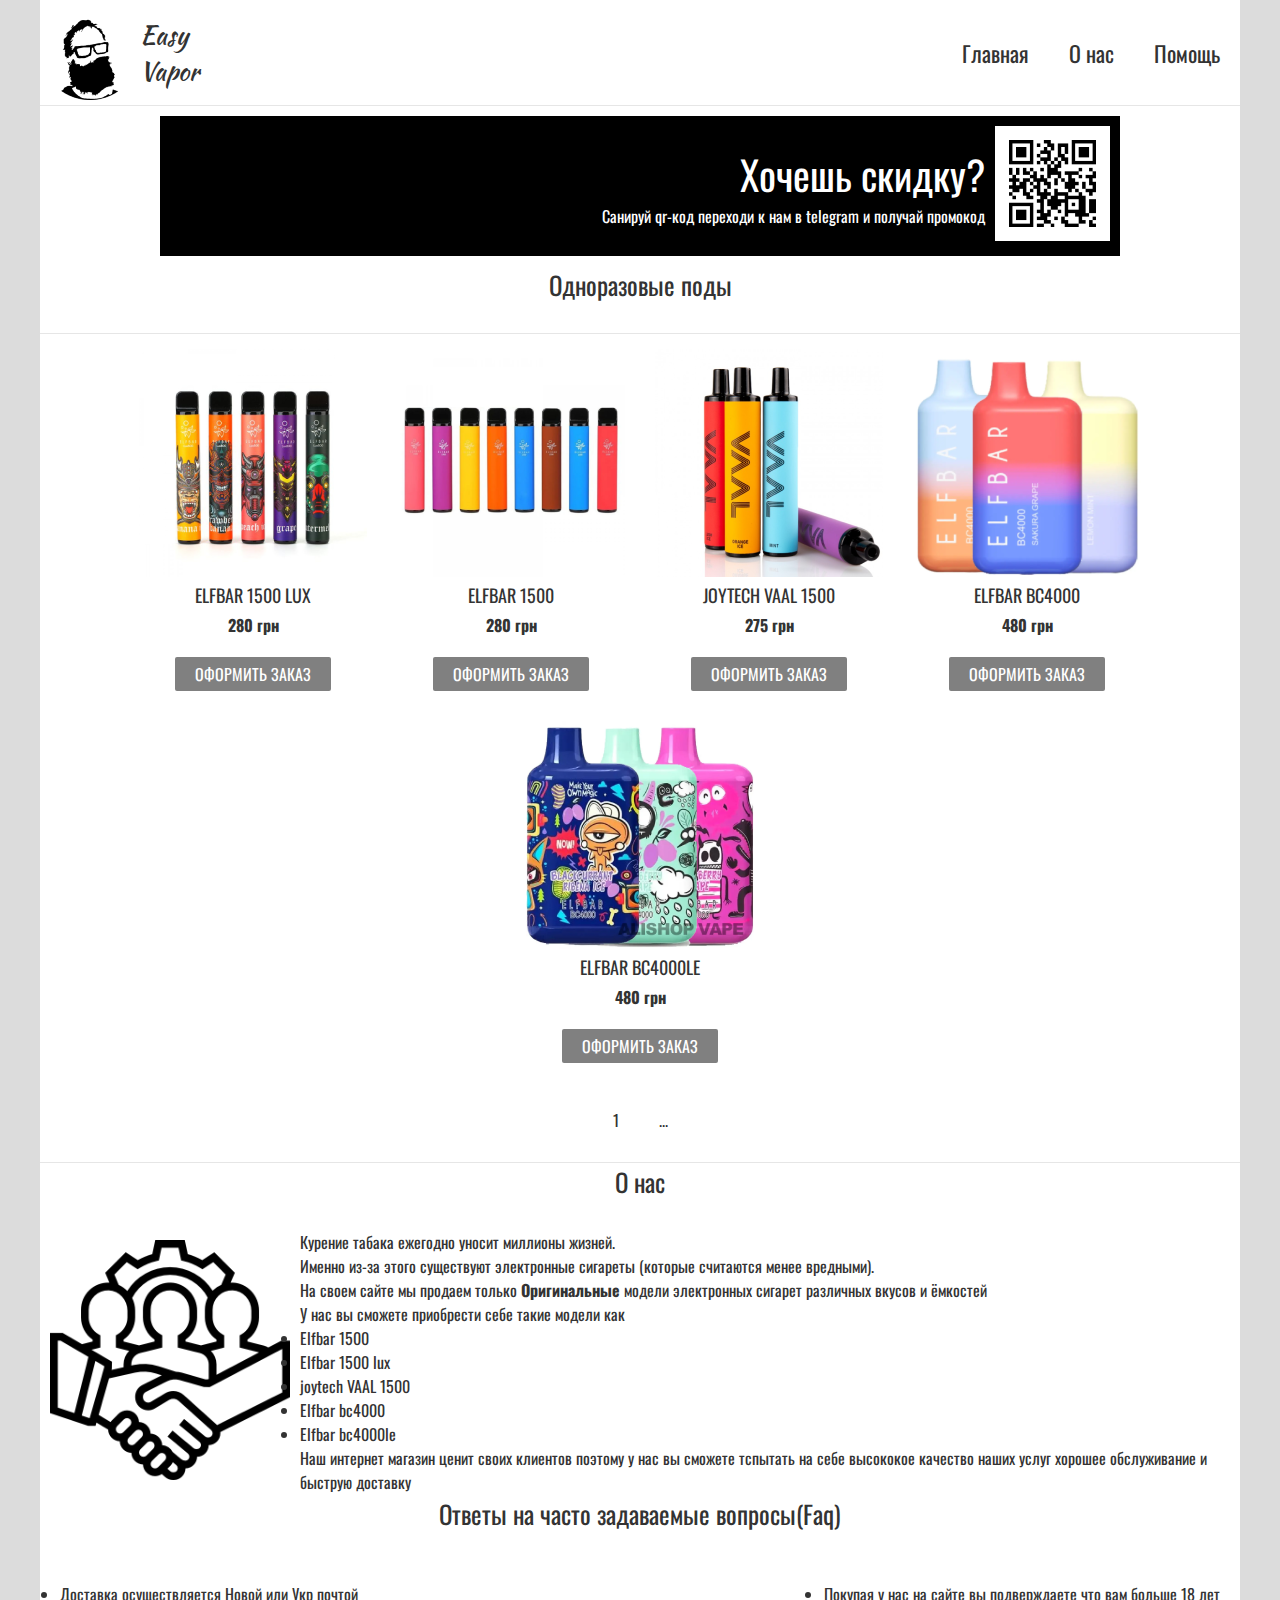
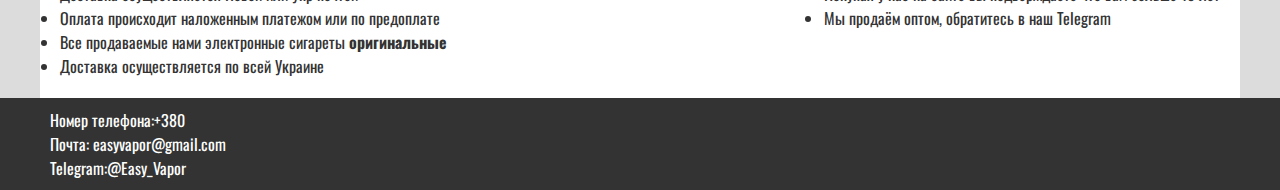
<file: index.html>
<!DOCTYPE html>
<html lang="en">
<head>
    <meta charset="UTF-8">
    <meta
  name="description"
  content="Купить одноразку купить elfbarlux купить elfbarlux1500 купить elfbar купить elfbar1500 купить elfbar bc4000le купить elfbar bc4000 купить Joytech Vaal купить Joytech Vaal 1500 цена 280грн">
    <meta name="viewport" content="width=device-width, initial-scale=1">
    <title>Easy Vapor</title>
    <link type="image/x-icon" href="img/icon.png" rel="shortcut icon">
    <link href="https://fonts.googleapis.com/css2?family=Kaushan+Script&display=swap" rel="stylesheet">
    <link rel="stylesheet" type="text/css" href="css/style.css">
    <link href="https://fonts.googleapis.com/css2?family=Oswald:wght@300&display=swap" rel="stylesheet">

</head>
<body>
    <div class="container">
       <div class="content">
        <div class="header">
            
           
           <div class="logo_container">
            
           <div class="logo">
              <a href="index.html" class="logo_link">
               <img src="img/logo.png" alt="">
               </a>
               </div>
               <div>
               <a href="index.html" class="logo_link">
               <p class="logo_text">Easy Vapor</p>
               </a>
               </div>
           </div>
           
           
           <div class="nav">
            <div class="nav_btn">
                <a href="#" class="nav_text">Главная</a>
            </div>
            <div class="nav_btn">
                <a href="#about" class="nav_text">О нас</a>
            </div>
            <div class="nav_btn">
                <a href="#faq" class="nav_text">Помощь</a>
            </div>
        </div>
         <div class="menu">
              <div class="menu_content">
                <a href="#" class="menu_text">Главная</a>
                <a href="#about" class="menu_text">О нас</a>
                <a href="#faq" class="menu_text">Помощь</a>
                <a  class="menu_text_null">о</a>
              </div>
              <p class="menu_btn">☰</p>
        </div>
        </div>
        <div class="baner">
            <div class="baner_txt">
                <div class="baner_title">
                    <p>Хочешь скидку?</p>
                </div>
                <div class="banner_text">
                    <p>Санируй qr-код переходи к нам в telegram и получай промокод</p>
                </div>
            </div>
            <div class="baner_qr">
                <img src="img/qr.png" alt="">
            </div>
        </div>
        <div class="title">
            <p>Одноразовые поды</p>
        </div>
           <div class="main">
                <div class="product">
                <div class="product_item" >
                    <a href="Vape/elfbarlux.html" class="product_link">
                        <div class="product_img">  
                            <img src="img/elfbarlux.png" alt="">  
                        </div>
                        <div class="product_txt">
                            <div class="product_name">
                                <p>Elfbar 1500 lux</p>
                            </div>
                            <div class="product_cost">
                                <b>280 грн</b>
                            </div>
                        </div>
                        <div class="product_button">
                            <a href="Vape/elfbarlux.html" class="product_btn">Оформить заказ</a>
                        </div>
                    </a>
                </div>
                <div class="product_item" >
                    <a href="Vape/elfbar1500.html" class="product_link">
                        <div class="product_img">  
                            <img src="img/elfbar1500.png" alt="">  
                        </div>
                        <div class="product_txt">
                            <div class="product_name">
                                <p>Elfbar 1500</p>
                            </div>
                            <div class="product_cost">
                                <b>280 грн</b>
                            </div>
                        </div>
                        <div class="product_button">
                            <a href="Vape/elfbar1500.html" class="product_btn">Оформить заказ</a>
                        </div>
                    </a>
                </div>
               <div class="product_item" href="#">
                    <a href="Vape/joytechvaal.html" class="product_link">
                        <div class="product_img">  
                            <img src="img/vaal.png" alt="">  
                        </div>
                        <div class="product_txt">
                            <div class="product_name">
                                <p>Joytech vaal 1500</p>
                            </div>
                            <div class="product_cost">
                                <b>275 грн</b>
                            </div>
                        </div>
                        <div class="product_button">
                            <a href="Vape/joytechvaal.html" class="product_btn">Оформить заказ</a>
                        </div>
                    </a>
                </div>
                <div class="product_item" href="#">
                    <a href="Vape/elfbarbc4000.html" class="product_link">
                        <div class="product_img">  
                            <img src="img/elfbar4000.png" alt="">  
                        </div>
                        <div class="product_txt">
                            <div class="product_name">
                                <p>Elfbar bc4000</p>
                            </div>
                            <div class="product_cost">
                                <b>480 грн</b>
                            </div>
                        </div>
                        <div class="product_button">
                            <a href="Vape/elfbarbc4000.html" class="product_btn">Оформить заказ</a>
                        </div>
                    </a>
                </div>
                <div class="product_item" href="#">
                    <a href="Vape/elfbarbc4000le.html" class="product_link">
                        <div class="product_img">  
                            <img src="img/elfbar4000le.png" alt="">  
                        </div>
                        <div class="product_txt">
                            <div class="product_name">
                                <p>Elfbar bc4000le</p>
                            </div>
                            <div class="product_cost">
                                <b>480 грн</b>
                            </div>
                        </div>
                        <div class="product_button">
                            <a href="Vape/elfbarbc4000le.html" class="product_btn">Оформить заказ</a>
                        </div>
                    </a>
                </div>
                </div>
                <div class="page">
                    <div class="page_item">
                        <p>1</p>
                    </div>
                    <div class="page_item">
                        <p>...</p>
                    </div>
               </div>
            </div>
        <div class="title">
            <p>О нас</p>
        </div>
        <div class="about" id="about">
          <div class="about_img">
              <img src="img/about.png" alt="">
          </div>
           <div class="about_text">
                <p>Курение табака ежегодно уносит миллионы жизней.</p>
                <p>Именно из-за этого существуют электронные сигареты (которые считаются менее вредными).</p>
                <p>На своем сайте мы продаем только <b>Оригинальные</b> модели электронных сигарет различных вкусов и ёмкостей</p>
                <p>У нас вы сможете приобрести себе такие модели как</p>
                <li>Elfbar 1500</li>
                <li>Elfbar 1500 lux</li>
                <li>joytech VAAL 1500</li>
                <li>Elfbar bc4000</li>
                <li>Elfbar bc4000le</li>
                <p>Наш интернет магазин ценит своих клиентов поэтому у нас вы сможете тспытать на себе высококое качество наших услуг хорошее обслуживание и быструю доставку</p>
           </div>
        </div>
        <div class="title">
            <p>Ответы на часто задаваемые вопросы(Faq)</p>
        </div>
        <div class="faq" id="faq">
               <div class="faq_column">
                <li>Доставка осуществляется Новой или Укр почтой</li>
                <li>Оплата происходит наложенным платежом или по предоплате</li>
                <li>Все продаваемые нами электронные сигареты <b>оригинальные</b></li>
                <li>Доставка осуществляется по всей Украине</li>
               </div>
                   <div class="faq_column">
                <li>Покупая у нас на сайте вы подверждаете что вам больше 18 лет</li>
                <li>Мы продаём оптом, обратитесь в наш Telegram</li>
                
               </div>
                
                
        </div>
        </div>
        </div>
        <div class="footer">
           
              <div class="container">
              <div class="footerr">
               <div class="contact">
                   <p>Номер телефона:+380</p>
                   <p>Почта: easyvapor@gmail.com</p>
                   <p>Telegram:@Easy_Vapor</p>
               </div>
               
           </div>
            </div>
        </div>
    

</body>
</html>
</file>
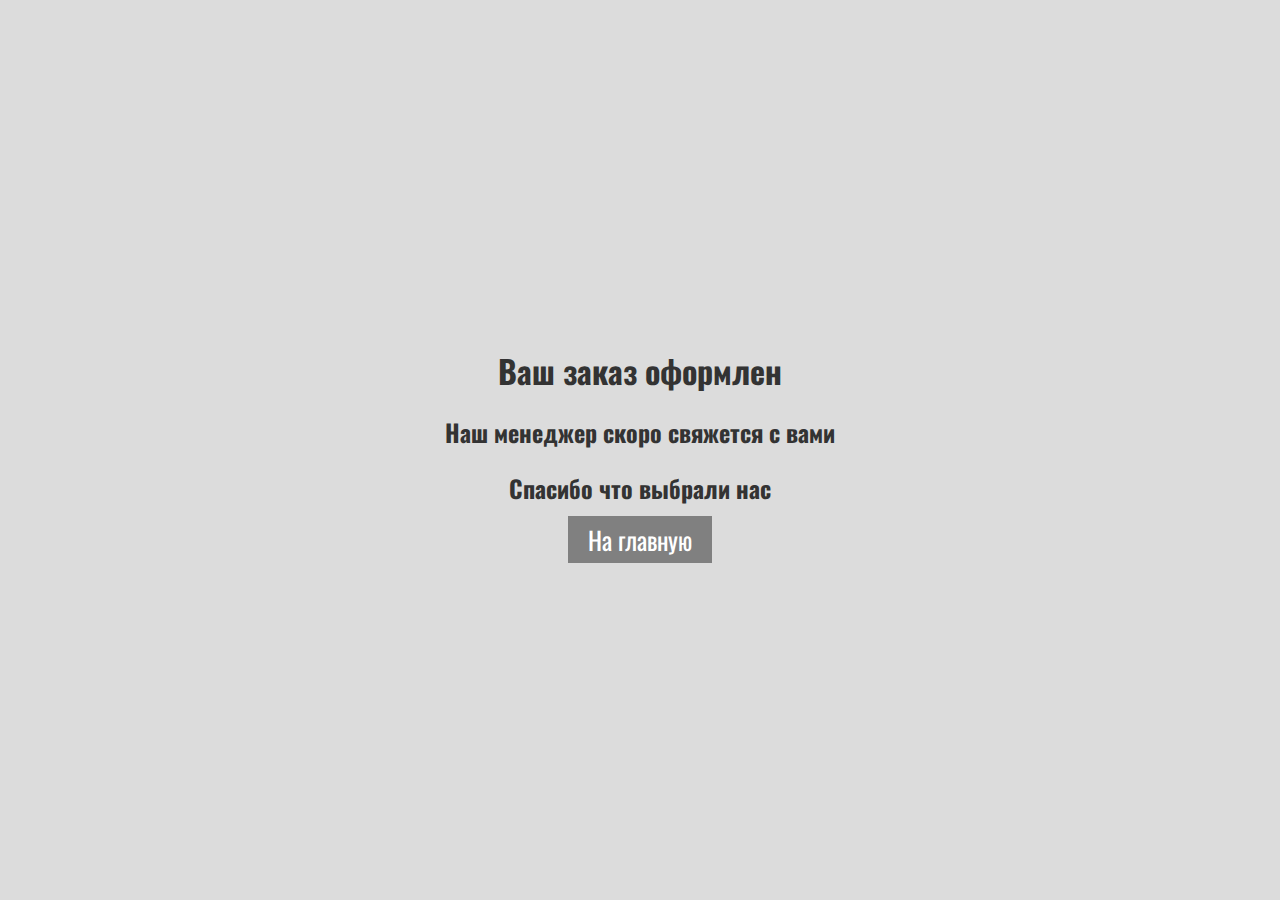
<file: complite.html>
<!DOCTYPE html>
<html lang="en">
<head>
    <meta charset="UTF-8">
    <meta name="viewport" content="width=device-width, initial-scale=1">
    <link type="image/x-icon" href="../img/icon.png" rel="shortcut icon">
    <link href="https://fonts.googleapis.com/css2?family=Kaushan+Script&display=swap" rel="stylesheet">
    <link rel="stylesheet" type="text/css" href="../css/style.css">
    <link rel="stylesheet" type="text/css" href="css/complite.css">
    <link rel="stylesheet" type="text/css" href="css/style.css">
    <link href="https://fonts.googleapis.com/css2?family=Oswald:wght@300&display=swap" rel="stylesheet">
    <title>Ваш заказ оформлен</title>
</head>
<body>
   <div class="thanks">
    <h1>Ваш заказ оформлен</h1>
    <h2>Наш менеджер скоро свяжется с вами</h2>
    <h2>Спасибо что выбрали нас</h2>
    <div>
                            <a class="return_button" href="index.html">На главную</a>
       </div>
    </div>
</body>
</html>
</file>
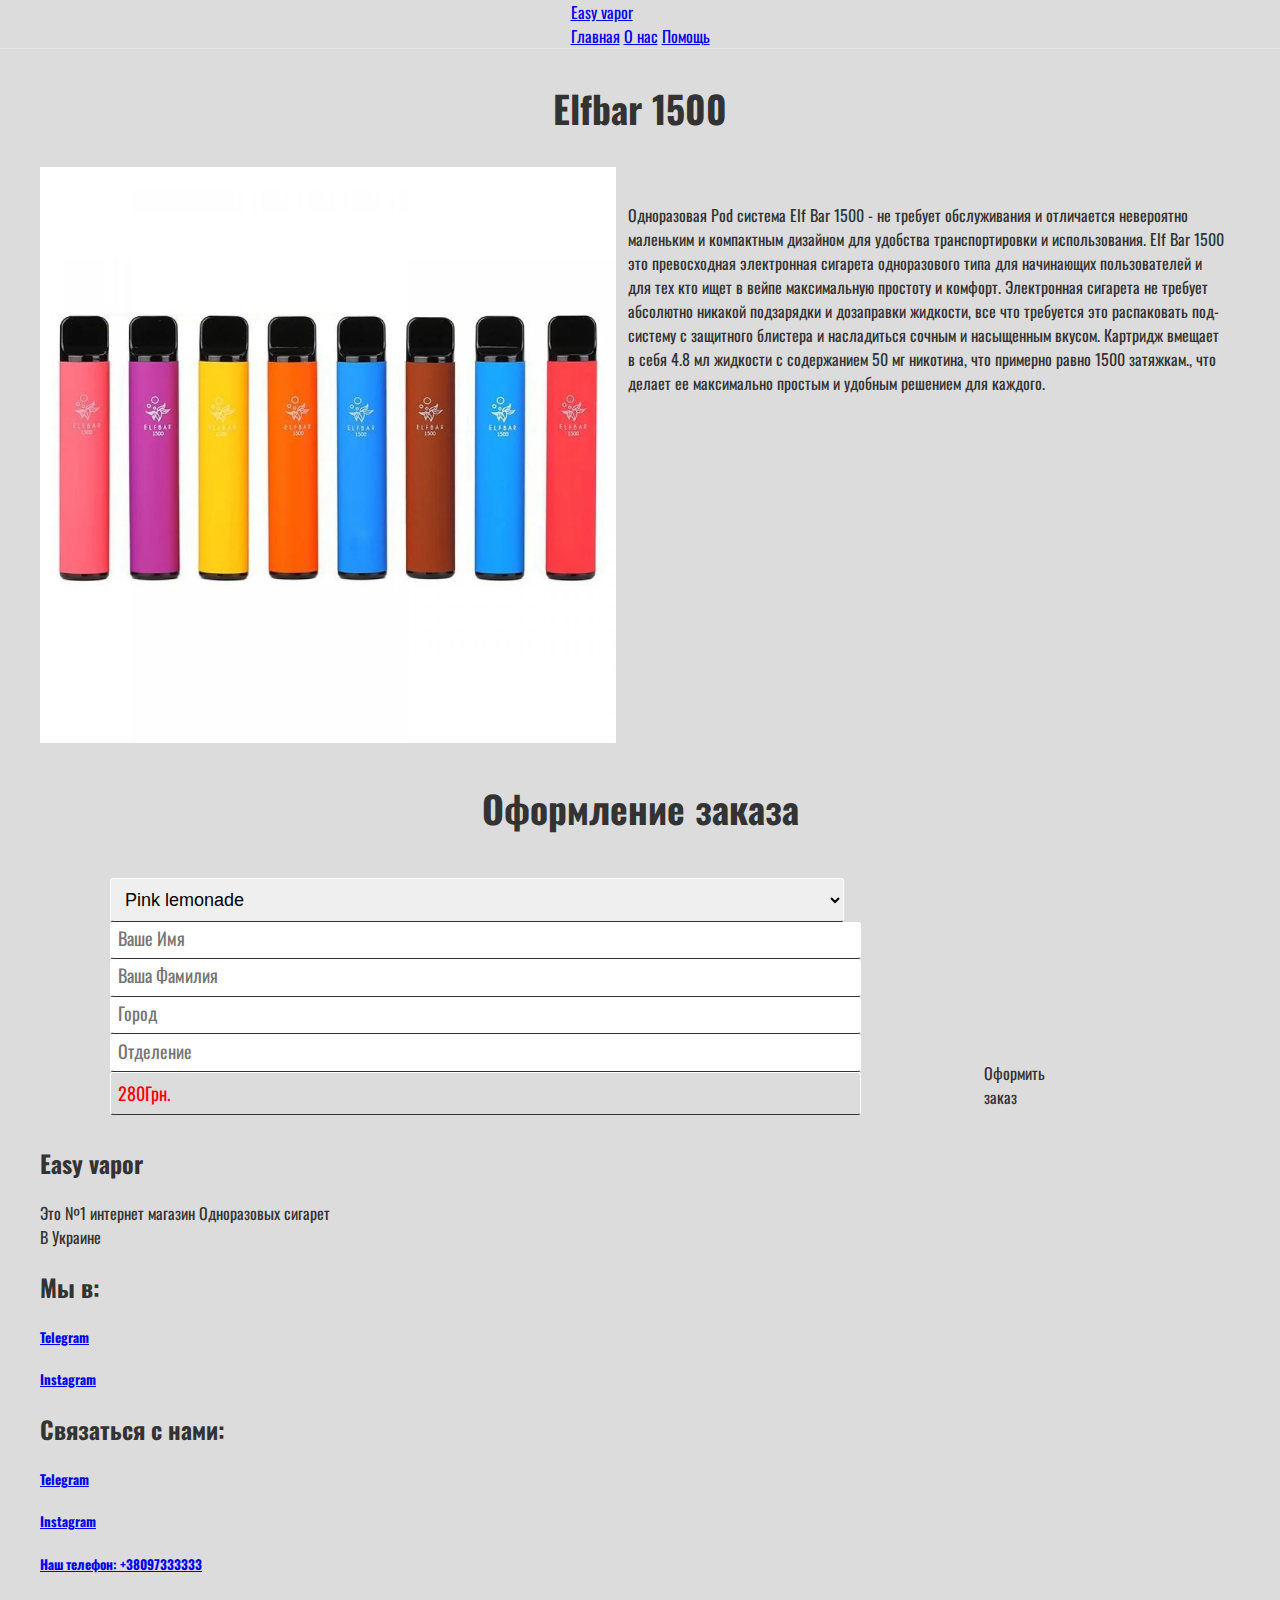
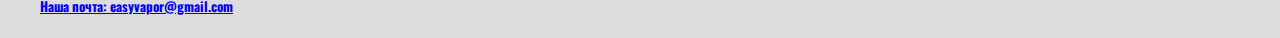
<file: Vape/elfbar.html>
<!DOCTYPE html>
<html lang="en">
<head>
   <meta charset="UTF-8">
    <meta name="viewport" content="width=device-width, initial-scale=1">
    <title>Elf bar 1500</title>
    <link type="image/x-icon" href="../img/icon.png" rel="shortcut icon">
    <link href="https://fonts.googleapis.com/css2?family=Kaushan+Script&display=swap" rel="stylesheet">
    <link rel="stylesheet" type="text/css" href="../css/style.css">
    <link rel="stylesheet" type="text/css" href="elafbarlux.css">
    <link href="https://fonts.googleapis.com/css2?family=Oswald:wght@300&display=swap" rel="stylesheet">
</head>
<body>
    <div class="header">
  <div class="container">
   <div class="int" >
       <a href="../index.html" class="hreflogo"> 
           <div>
            <p class="logo" >Easy vapor</p>
        </div>
       </a>
        <div class="menu1">
            <a class="menu-elements" href="../index.html">Главная</a>
            <a class="menu-elements" href="about.html">О нас</a>
            <a class="menu-elements" href="help.html">Помощь</a>
        </div>
        <div class="menu">
            <p class="btn">☰</p>
  <div class="menu-content">
    <a href="../index.html">Главная</a>
    <a href="about.html">О нас</a>
    <a href="help.html" class="menuright">Помощь</a>
  </div>
</div>
   </div>
    </div>
    </div>
<div class="container">
    <div class="maininf">
       <div class="title">
        <h2>Elfbar 1500</h2>
    </div>
        <div class="vapeinf">
            <div class="vapeimg">
                <img src="img/5.png" alt="">
            </div>
            <div class="vapetxt">
                <p>Одноразовая Pod система Elf Bar  1500 - не требует обслуживания и отличается невероятно маленьким и компактным дизайном для удобства транспортировки и использования. Elf Bar 1500 это превосходная электронная сигарета одноразового типа для начинающих пользователей и для тех кто ищет в вейпе максимальную простоту и комфорт. Электронная сигарета не требует абсолютно никакой подзарядки и дозаправки жидкости, все что требуется это распаковать под-систему с защитного блистера и насладиться сочным и насыщенным вкусом. Картридж вмещает в себя 4.8 мл жидкости с содержанием 50 мг никотина, что примерно равно 1500 затяжкам., что делает ее максимально простым и удобным решением для каждого.<br></p>
                
            </div>
        </div>
        <div class="title">
        <h2>Оформление заказа</h2>
    </div>
<div class="buy">
    <div class="input">
       <select class="selectbuy">
        <option value="books">Pink lemonade</option>
        <option value="html">Neon rain</option>
        <option value="css">Cola</option>
        <option value="php">Mango </option>
        <option value="js">Strawberry ice cream</option>
      </select>
        <input name="guruweba_example_text" type="text" placeholder="Ваше Имя"class="inputbuy"/><br>
        <input name="guruweba_example_text" type="text" placeholder="Ваша Фамилия"class="inputbuy"/><br>
        <input name="guruweba_example_text" type="text" placeholder="Город"class="inputbuy"/><br>
        <input name="guruweba_example_text" type="text" placeholder="Отделение"class="inputbuy"/><br>
        <p class="cost">280Грн.</p>
    </div>
    <div class="buybtn">
        <a>Оформить заказ</a>
    </div>
</div>
    </div>
</div>
   <div class="end">
   <div class="container">
        <div class="endconteiner">
            <div class="enditem">
                <h2>Easy vapor</h2>
                <p>Это №1 интернет магазин Одноразовых сигарет</p>
                <p>В Украине</p>
            </div>
            <div class="enditem">
                <h2>Мы в:</h2>
                <a href="#" class="endtext"><h5>Telegram</h5></a>
                <a href="#" class="endtext"><h5>Instagram</h5></a>
            </div>
            <div class="enditem">
                <h2>Связаться с нами:</h2>
                <a href="#" class="endtext"><h5>Telegram</h5></a>
                <a href="#" class="endtext"><h5>Instagram</h5></a>
                <a href="#" class="endtext"><h5>Наш телефон: +38097333333</h5></a>
                <a href="#" class="endtext"><h5>Наша почта: easyvapor@gmail.com</h5></a>
            </div>
            
       </div>
    </div>
</div>

    
</body>
</html>
</file>
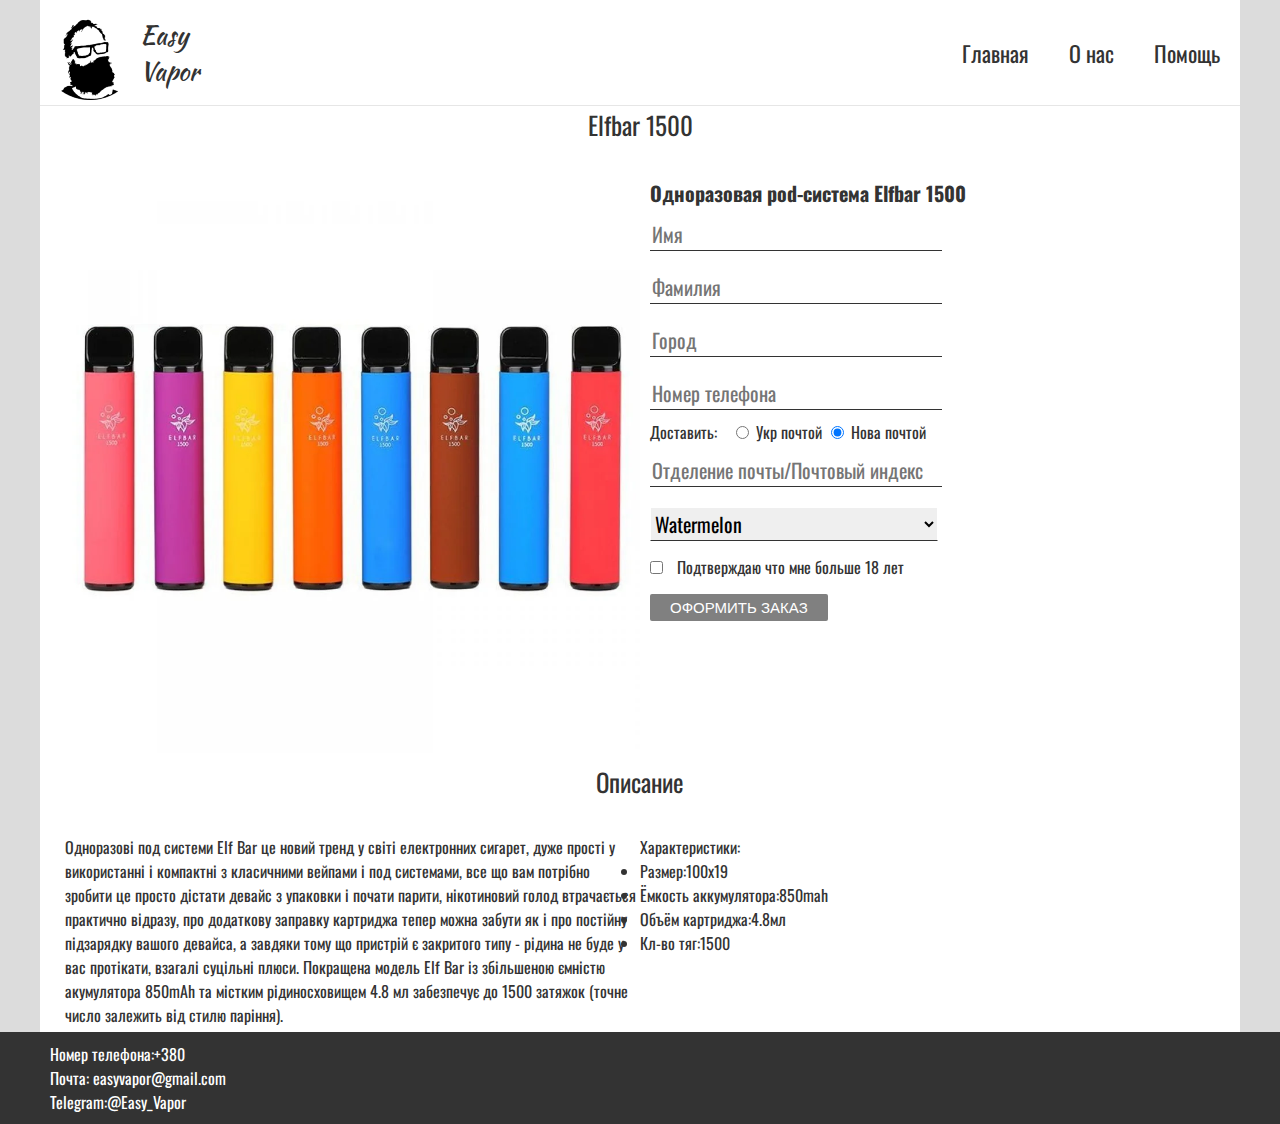
<file: Vape/elfbar1500.html>
<!DOCTYPE html>
<html lang="en">
<head>
    <meta charset="UTF-8">
    <meta name="viewport" content="width=device-width, initial-scale=1">
    <title>Elfbar 1500</title>
    <link type="image/x-icon" href="../img/icon.png" rel="shortcut icon">
    <link href="https://fonts.googleapis.com/css2?family=Kaushan+Script&display=swap" rel="stylesheet">
    <link rel="stylesheet" type="text/css" href="../css/style.css">
    <link rel="stylesheet" type="text/css" href="css/style.css">
    <link href="https://fonts.googleapis.com/css2?family=Oswald:wght@300&display=swap" rel="stylesheet">

</head>
<body>
    <div class="container">
       <div class="content">
        <div class="header">
            <div class="logo_container">
            
           <div class="logo">
              <a href="../index.html" class="logo_link">
               <img src="../img/logo.png" alt="">
               </a>
               </div>
               <div>
               <a href="../index.html" class="logo_link">
               <p class="logo_text">Easy Vapor</p>
               </a>
               </div>
           </div>
           <div class="nav">
            <div class="nav_btn">
                <a href="../index.html" class="nav_text">Главная</a>
            </div>
            <div class="nav_btn">
                <a href="../index.html#about" class="nav_text">О нас</a>
            </div>
            <div class="nav_btn">
                <a href="../index.html#faq" class="nav_text">Помощь</a>
            </div>
        </div>
         <div class="menu">
              <div class="menu_content">
                <a href="../index.html" class="menu_text">Главная</a>
                <a href="../index.html#about" class="menu_text">О нас</a>
                <a href="../index.html#faq" class="menu_text">Помощь</a>
                <a  class="menu_text_null">о</a>
              </div>
              <p class="menu_btn">☰</p>
        </div>
        </div>
        <div class="sell_page">
           <div class="title">
               <p>Elfbar 1500</p>
           </div>
            <div class="sell_block">
               <div class="sell_img">
                <div class="sell_scroll">
                    <img src="img/elfbar1500/1.png" alt="">
                    <img src="img/elfbar1500/2.png" alt="">
                    <img src="img/elfbar1500/3.png" alt="">
                    <img src="img/elfbar1500/4.png" alt="">
                </div>
                </div>
                <div class="sell_inf">
                      <form action="../sendmail.php" method="post">
                      <b class="sell_title">Одноразовая pod-система Elfbar 1500</b><br>
                       <input type="hidden" name="product" value="Elfbar 1500">
                       <input type="text" class="sell_input" placeholder="Имя" name="name">
                       <input type="text" class="sell_input" placeholder="Фамилия" name="2name">
                       <input type="text" class="sell_input" placeholder="Город" name="city">
                       <input type="tel" class="sell_input" placeholder="Номер телефона" name="phone"><br>
                       <lable for="pocht" class="pocht">Доставить:</lable>
                        <input type="radio" id="pocht" name="pocht"value="Укр почтой">
                       <lable for="pocht">Укр почтой</lable>
                       <input type="radio" id="pocht" name="pocht" value="Новой почтой" checked>
                       <lable for="pocht">Нова почтой</lable><br>
                       <input type="text" class="sell_input" placeholder="Отделение почты/Почтовый индекс" name="otdpocht">
                       <select class="sell_sellect" name="select">
                        <option value="Watermelon">Watermelon</option>
                        <option value="Blue raz">Blue raz</option>
                        <option value="Strawberry kiwi">Strawberry kiwi</option>
                        <option value="Strawberry ice cream">Strawberry ice cream </option>
                        <option value="Mango">Mango</option>
                      </select><br>
                      <input type="checkbox" id="poln" name="poln" value="1" class="pocht">
                          <label for="poln">Подтверждаю что мне больше 18 лет</label><br>
                       <input type="submit" class="sell_btn" value="Оформить заказ">
                    </form>
                </div>
                </div>
                 <div class="title">
               <p>Описание</p>
           </div>
                <div class="sell_block">
            <div class="sell_text">
                <p>Одноразові под системи Elf Bar це новий тренд у світі електронних сигарет, дуже прості у використанні і компактні з класичними вейпами і под системами, все що вам потрібно зробити це просто дістати девайс з упаковки і почати парити, нікотиновий голод втрачається практично відразу, про додаткову заправку картриджа тепер можна забути як і про постійну підзарядку вашого девайса, а завдяки тому що пристрій є закритого типу - рідина не буде у вас протікати, взагалі суцільні плюси.

    Покращена модель Elf Bar із збільшеною ємністю акумулятора 850mAh та містким рідиносховищем 4.8 мл забезпечує до 1500 затяжок (точне число залежить від стилю паріння). <br></p>
            </div>
             <div class="sell_char">
                 <p>Характеристики:</p>
                <li>Размер:100x19</li>
                <li>Ёмкость аккумулятора:850mah</li>
                 <li>Объём картриджа:4.8мл</li>
                 <li>Кл-во тяг:1500</li>
            </div>
            </div>
            </div>
           
        </div>
        </div>
    
    <div class="footer">
           
              <div class="container">
              <div class="footerr">
               <div class="contact">
                   <p>Номер телефона:+380</p>
                   <p>Почта: easyvapor@gmail.com</p>
                   <p>Telegram:@Easy_Vapor</p>
               </div>
               
           </div>
            </div>
        </div>
    </body>
</html>
</file>
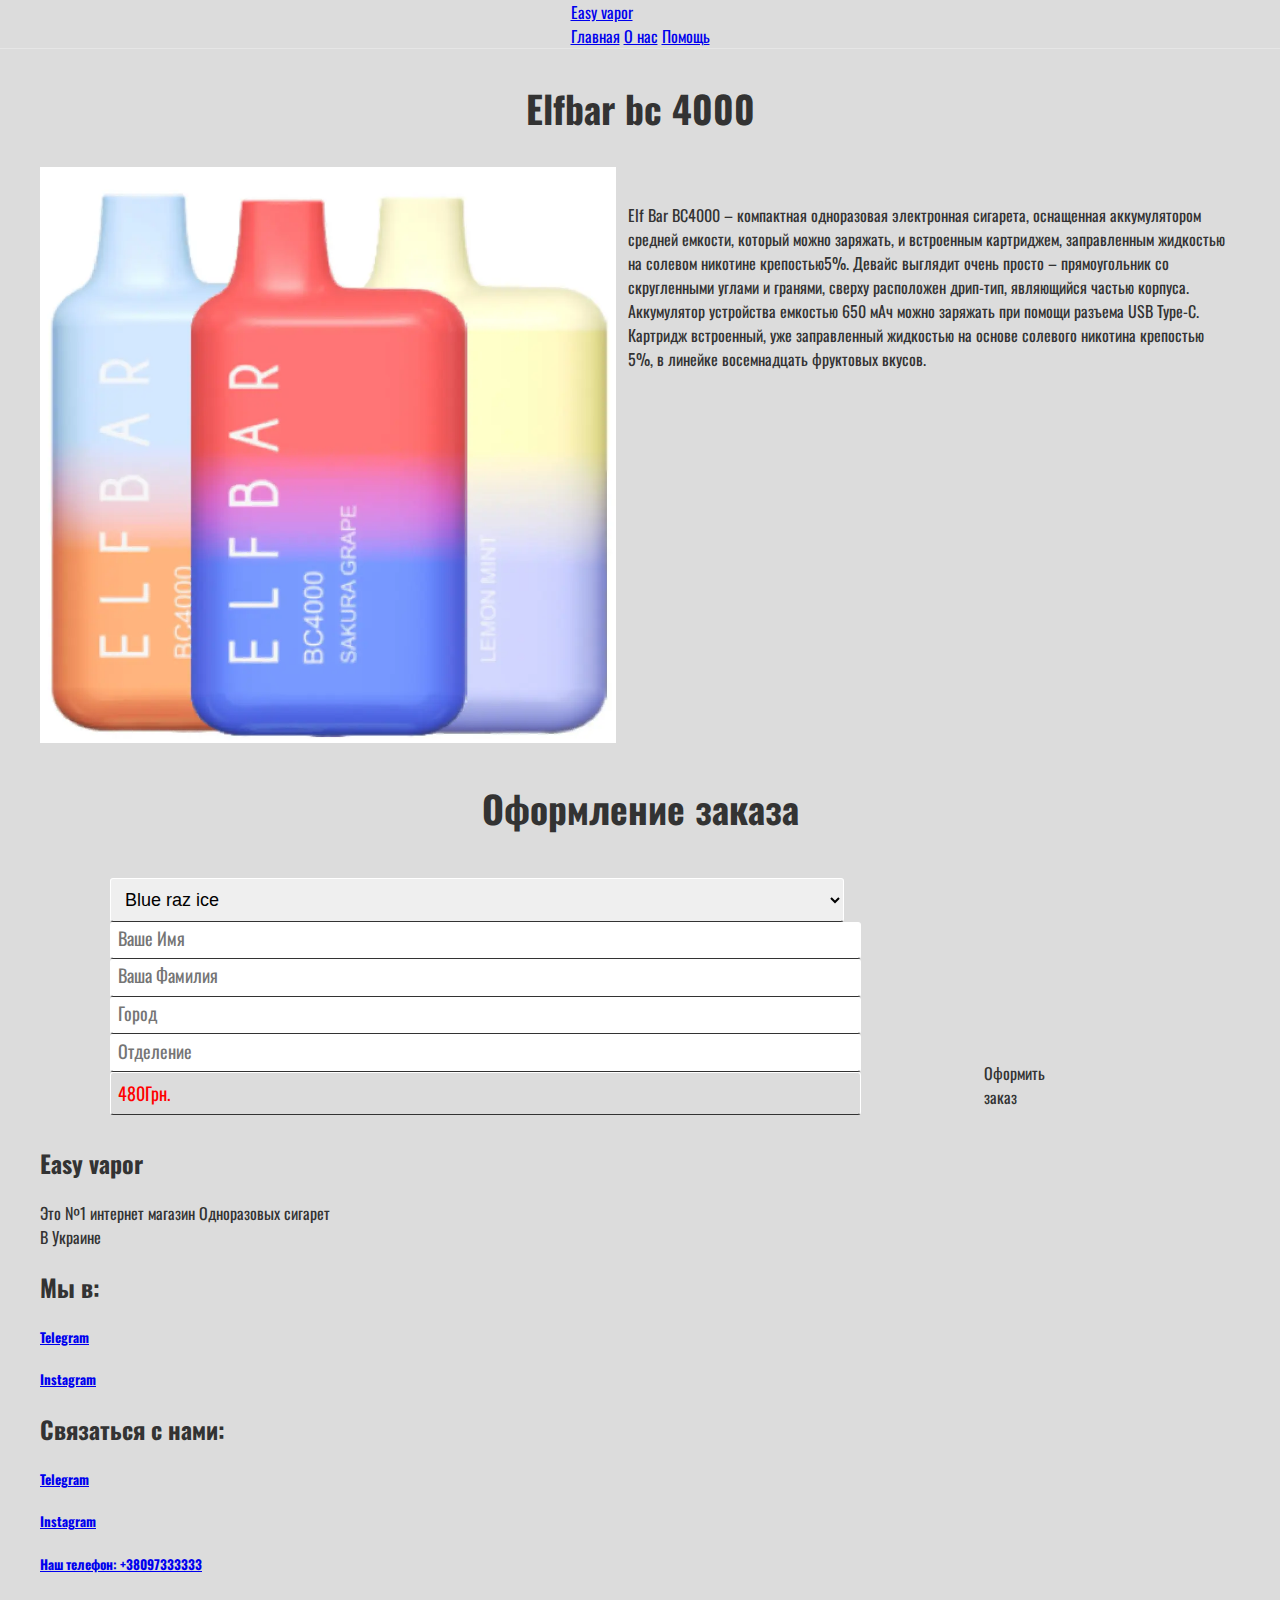
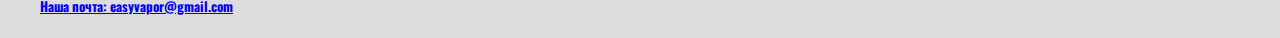
<file: Vape/elfbar4000.html>
<!DOCTYPE html>
<html lang="en">
<head>
   <meta charset="UTF-8">
    <meta name="viewport" content="width=device-width, initial-scale=1">
    <title>Elf bar bc 4000</title>
    <link type="image/x-icon" href="../img/icon.png" rel="shortcut icon">
    <link href="https://fonts.googleapis.com/css2?family=Kaushan+Script&display=swap" rel="stylesheet">
    <link rel="stylesheet" type="text/css" href="../css/style.css">
    <link rel="stylesheet" type="text/css" href="elafbarlux.css">
    <link href="https://fonts.googleapis.com/css2?family=Oswald:wght@300&display=swap" rel="stylesheet">
</head>
<body>
    <div class="header">
  <div class="container">
   <div class="int" >
       <a href="../index.html" class="hreflogo"> 
           <div>
            <p class="logo" >Easy vapor</p>
        </div>
       </a>
        <div class="menu1">
            <a class="menu-elements" href="../index.html">Главная</a>
            <a class="menu-elements" href="about.html">О нас</a>
            <a class="menu-elements" href="help.html">Помощь</a>
        </div>
        <div class="menu">
            <p class="btn">☰</p>
  <div class="menu-content">
    <a href="../index.html">Главная</a>
    <a href="about.html">О нас</a>
    <a href="help.html" class="menuright">Помощь</a>
  </div>
</div>
   </div>
    </div>
    </div>
<div class="container">
    <div class="maininf">
       <div class="title">
        <h2>Elfbar bc 4000</h2>
    </div>
        <div class="vapeinf">
            <div class="vapeimg">
                <img src="img/3.png" alt="">
            </div>
            <div class="vapetxt">
                <p>Elf Bar BC4000 – компактная одноразовая электронная сигарета, оснащенная аккумулятором средней емкости, который можно заряжать, и встроенным картриджем, заправленным жидкостью на солевом никотине крепостью5%. Девайс выглядит очень просто – прямоугольник со скругленными углами и гранями, сверху расположен дрип-тип, являющийся частью корпуса. Аккумулятор устройства емкостью 650 мАч можно заряжать при помощи разъема USB Type-C. Картридж встроенный, уже заправленный жидкостью на основе солевого никотина крепостью 5%, в линейке восемнадцать фруктовых вкусов.<br></p>
                
            </div>
        </div>
        <div class="title">
        <h2>Оформление заказа</h2>
    </div>
<div class="buy">
    <div class="input">
       <select class="selectbuy">
        <option value="books">Blue raz ice</option>
        <option value="html">Lemin mint</option>
        <option value="css">Mango peach</option>
        <option value="php">Sakura grape </option>
        <option value="js">Green apple</option>
      </select>
        <input name="guruweba_example_text" type="text" placeholder="Ваше Имя"class="inputbuy"/><br>
        <input name="guruweba_example_text" type="text" placeholder="Ваша Фамилия"class="inputbuy"/><br>
        <input name="guruweba_example_text" type="text" placeholder="Город"class="inputbuy"/><br>
        <input name="guruweba_example_text" type="text" placeholder="Отделение"class="inputbuy"/><br>
        <p class="cost">480Грн.</p>
    </div>
    <div class="buybtn">
        <a>Оформить заказ</a>
    </div>
</div>
    </div>
</div>
   <div class="end">
   <div class="container">
        <div class="endconteiner">
            <div class="enditem">
                <h2>Easy vapor</h2>
                <p>Это №1 интернет магазин Одноразовых сигарет</p>
                <p>В Украине</p>
            </div>
            <div class="enditem">
                <h2>Мы в:</h2>
                <a href="#" class="endtext"><h5>Telegram</h5></a>
                <a href="#" class="endtext"><h5>Instagram</h5></a>
            </div>
            <div class="enditem">
                <h2>Связаться с нами:</h2>
                <a href="#" class="endtext"><h5>Telegram</h5></a>
                <a href="#" class="endtext"><h5>Instagram</h5></a>
                <a href="#" class="endtext"><h5>Наш телефон: +38097333333</h5></a>
                <a href="#" class="endtext"><h5>Наша почта: easyvapor@gmail.com</h5></a>
            </div>
            
       </div>
    </div>
</div>

    
</body>
</html>
</file>
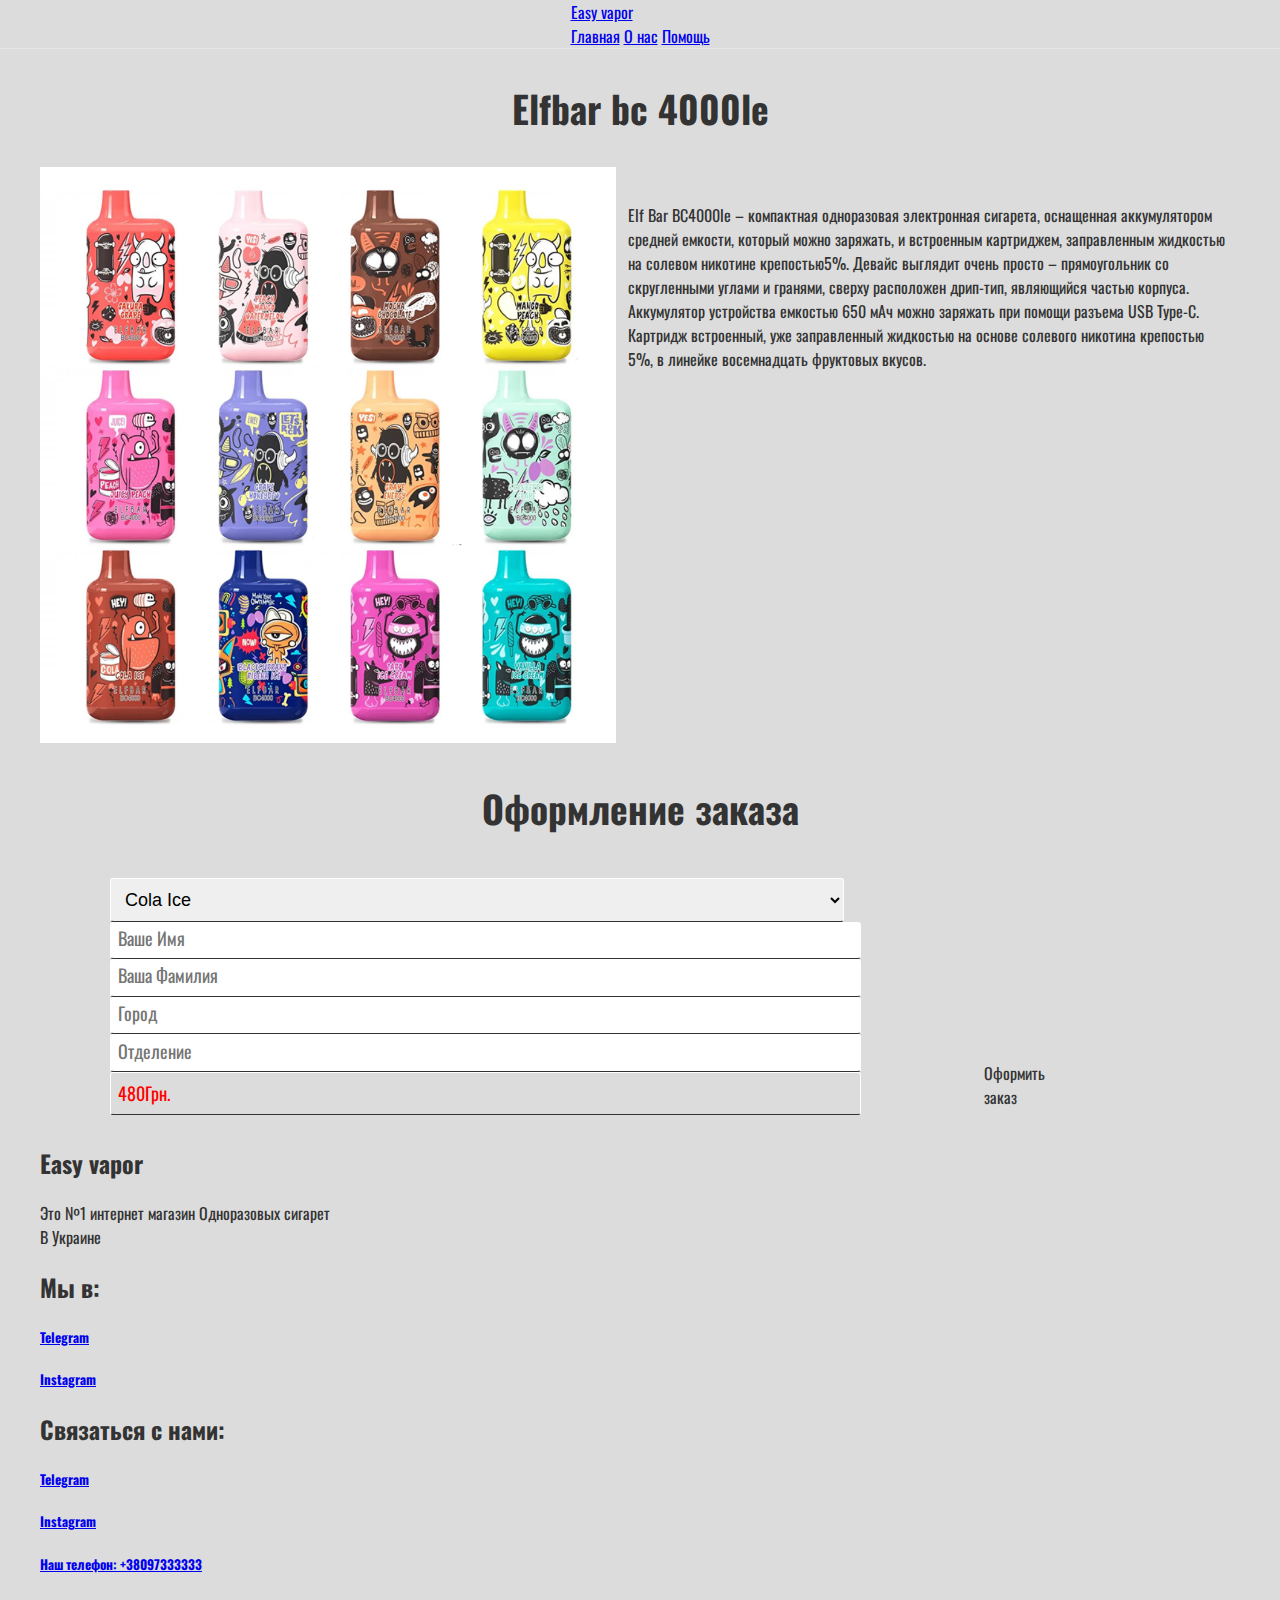
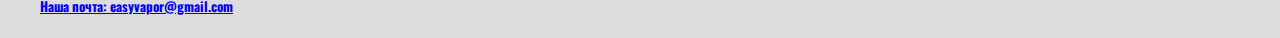
<file: Vape/elfbar4000le.html>
<!DOCTYPE html>
<html lang="en">
<head>
   <meta charset="UTF-8">
    <meta name="viewport" content="width=device-width, initial-scale=1">
    <title>Elf bar bc 4000le</title>
    <link type="image/x-icon" href="../img/icon.png" rel="shortcut icon">
    <link href="https://fonts.googleapis.com/css2?family=Kaushan+Script&display=swap" rel="stylesheet">
    <link rel="stylesheet" type="text/css" href="../css/style.css">
    <link rel="stylesheet" type="text/css" href="elafbarlux.css">
    <link href="https://fonts.googleapis.com/css2?family=Oswald:wght@300&display=swap" rel="stylesheet">
</head>
<body>
    <div class="header">
  <div class="container">
   <div class="int" >
       <a href="../index.html" class="hreflogo"> 
           <div>
            <p class="logo" >Easy vapor</p>
        </div>
       </a>
        <div class="menu1">
            <a class="menu-elements" href="../index.html">Главная</a>
            <a class="menu-elements" href="about.html">О нас</a>
            <a class="menu-elements" href="help.html">Помощь</a>
        </div>
        <div class="menu">
            <p class="btn">☰</p>
  <div class="menu-content">
    <a href="../index.html">Главная</a>
    <a href="about.html">О нас</a>
    <a href="help.html" class="menuright">Помощь</a>
  </div>
</div>
   </div>
    </div>
    </div>
<div class="container">
    <div class="maininf">
       <div class="title">
        <h2>Elfbar bc 4000le</h2>
    </div>
        <div class="vapeinf">
            <div class="vapeimg">
                <img src="img/4.png" alt="">
            </div>
            <div class="vapetxt">
                <p>Elf Bar BC4000le – компактная одноразовая электронная сигарета, оснащенная аккумулятором средней емкости, который можно заряжать, и встроенным картриджем, заправленным жидкостью на солевом никотине крепостью5%. Девайс выглядит очень просто – прямоугольник со скругленными углами и гранями, сверху расположен дрип-тип, являющийся частью корпуса. Аккумулятор устройства емкостью 650 мАч можно заряжать при помощи разъема USB Type-C. Картридж встроенный, уже заправленный жидкостью на основе солевого никотина крепостью 5%, в линейке восемнадцать фруктовых вкусов.<br></p>
                
            </div>
        </div>
        <div class="title">
        <h2>Оформление заказа</h2>
    </div>
<div class="buy">
    <div class="input">
       <select class="selectbuy">
        <option value="books">Cola Ice</option>
        <option value="html">Cranberry Grape</option>
        <option value="css">Grape Energy </option>
        <option value="php">Sakura grape </option>
        <option value="js">Taro Icecream</option>
      </select>
        <input name="guruweba_example_text" type="text" placeholder="Ваше Имя"class="inputbuy"/><br>
        <input name="guruweba_example_text" type="text" placeholder="Ваша Фамилия"class="inputbuy"/><br>
        <input name="guruweba_example_text" type="text" placeholder="Город"class="inputbuy"/><br>
        <input name="guruweba_example_text" type="text" placeholder="Отделение"class="inputbuy"/><br>
        <p class="cost">480Грн.</p>
    </div>
    <div class="buybtn">
        <a>Оформить заказ</a>
    </div>
</div>
    </div>
</div>
   <div class="end">
   <div class="container">
        <div class="endconteiner">
            <div class="enditem">
                <h2>Easy vapor</h2>
                <p>Это №1 интернет магазин Одноразовых сигарет</p>
                <p>В Украине</p>
            </div>
            <div class="enditem">
                <h2>Мы в:</h2>
                <a href="#" class="endtext"><h5>Telegram</h5></a>
                <a href="#" class="endtext"><h5>Instagram</h5></a>
            </div>
            <div class="enditem">
                <h2>Связаться с нами:</h2>
                <a href="#" class="endtext"><h5>Telegram</h5></a>
                <a href="#" class="endtext"><h5>Instagram</h5></a>
                <a href="#" class="endtext"><h5>Наш телефон: +38097333333</h5></a>
                <a href="#" class="endtext"><h5>Наша почта: easyvapor@gmail.com</h5></a>
            </div>
            
       </div>
    </div>
</div>

    
</body>
</html>
</file>
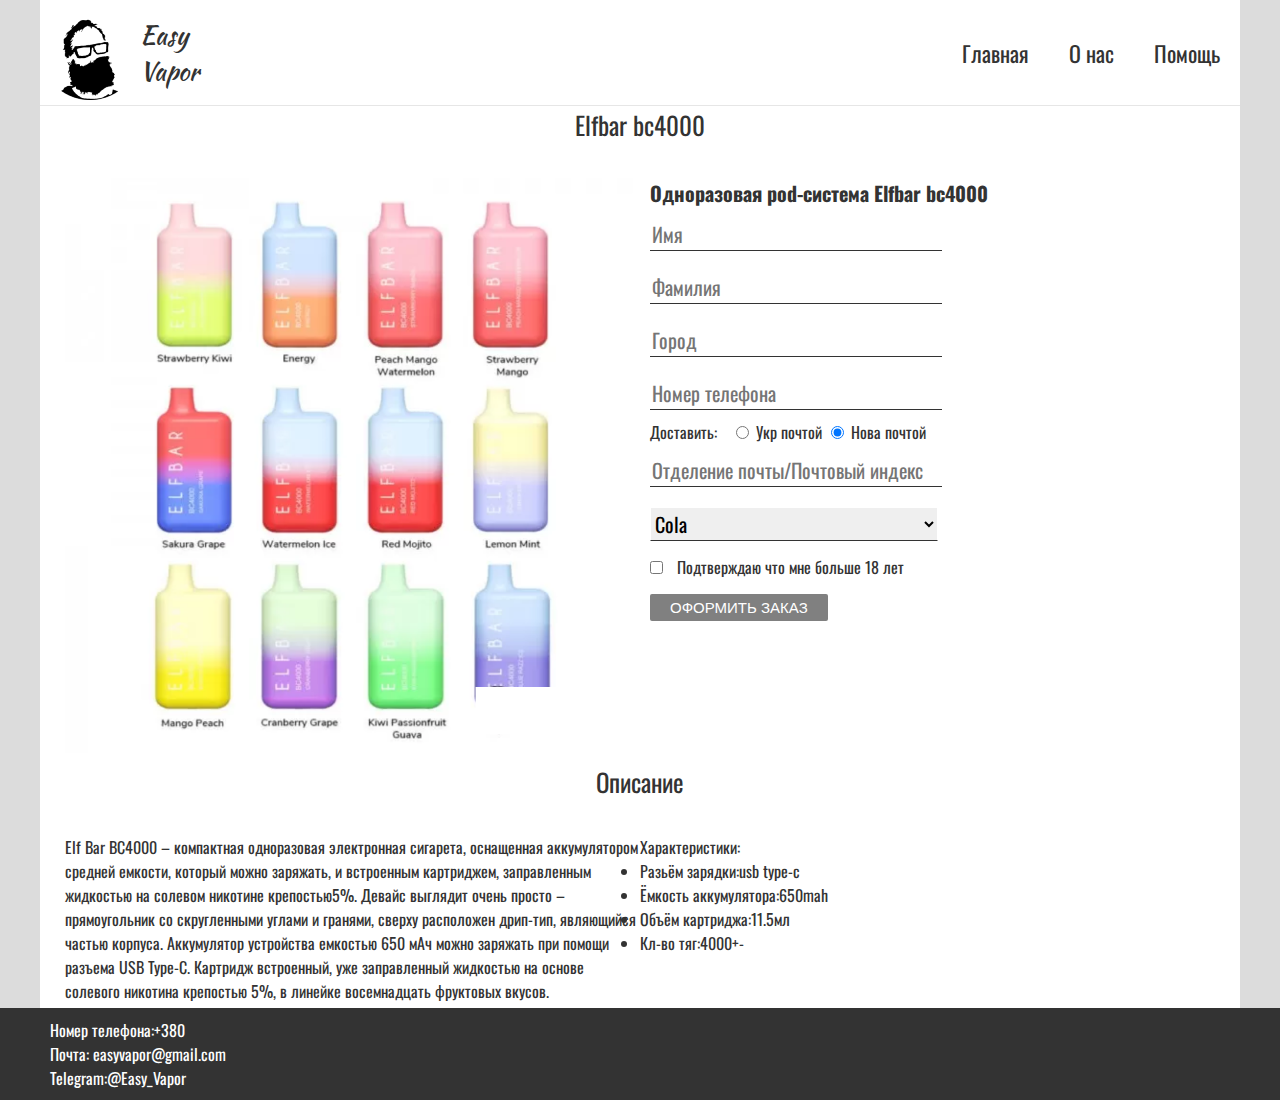
<file: Vape/elfbarbc4000.html>
<!DOCTYPE html>
<html lang="en">
<head>
    <meta charset="UTF-8">
    <meta name="viewport" content="width=device-width, initial-scale=1">
    <title>Elfbar bc4000</title>
    <link type="image/x-icon" href="../img/icon.png" rel="shortcut icon">
    <link href="https://fonts.googleapis.com/css2?family=Kaushan+Script&display=swap" rel="stylesheet">
    <link rel="stylesheet" type="text/css" href="../css/style.css">
    <link rel="stylesheet" type="text/css" href="css/style.css">
    <link href="https://fonts.googleapis.com/css2?family=Oswald:wght@300&display=swap" rel="stylesheet">

</head>
<body>
    <div class="container">
       <div class="content">
        <div class="header">
            <div class="logo_container">
            
           <div class="logo">
              <a href="../index.html" class="logo_link">
               <img src="../img/logo.png" alt="">
               </a>
               </div>
               <div>
               <a href="../index.html" class="logo_link">
               <p class="logo_text">Easy Vapor</p>
               </a>
               </div>
           </div>
           <div class="nav">
            <div class="nav_btn">
                <a href="../index.html" class="nav_text">Главная</a>
            </div>
            <div class="nav_btn">
                <a href="../index.html#about" class="nav_text">О нас</a>
            </div>
            <div class="nav_btn">
                <a href="../index.html#faq" class="nav_text">Помощь</a>
            </div>
        </div>
         <div class="menu">
              <div class="menu_content">
                <a href="../index.html" class="menu_text">Главная</a>
                <a href="../index.html#about" class="menu_text">О нас</a>
                <a href="../index.html#faq" class="menu_text">Помощь</a>
                <a  class="menu_text_null">о</a>
              </div>
              <p class="menu_btn">☰</p>
        </div>
        </div>
        <div class="sell_page">
           <div class="title">
               <p>Elfbar bc4000</p>
           </div>
            <div class="sell_block">
               <div class="sell_img">
                <div class="sell_scroll">
                    <img src="img/elfbarbc4000/1.png" alt="">
                    <img src="img/elfbarbc4000/2.png" alt="">
                </div>
                </div>
                <div class="sell_inf">
                        
                      <form action="../sendmail.php" method="post">
                      <b class="sell_title">Одноразовая pod-система Elfbar bc4000</b><br>
                       <input type="hidden" name="product" value="Elfbar bc4000">
                       <input type="text" class="sell_input" placeholder="Имя" name="name">
                       <input type="text" class="sell_input" placeholder="Фамилия" name="2name">
                       <input type="text" class="sell_input" placeholder="Город" name="city">
                       <input type="tel" class="sell_input" placeholder="Номер телефона" name="phone"><br>
                       <lable for="pocht" class="pocht">Доставить:</lable>
                        <input type="radio" id="pocht" name="pocht"value="Укр почтой">
                       <lable for="pocht">Укр почтой</lable>
                       <input type="radio" id="pocht" name="pocht" value="Новой почтой" checked>
                       <lable for="pocht">Нова почтой</lable><br>
                       <input type="text" class="sell_input" placeholder="Отделение почты/Почтовый индекс" name="otdpocht">
                       <select class="sell_sellect" name="select">
                        <option value="Cola">Cola</option>
                        <option value="Sakura grape">Sakura grape</option>
                        <option value="Strawberry kiwi">Strawberry Mango</option>
                        <option value="Red Mojito">Red Mojito </option>
                        <option value="Green apple">Green apple</option>
                      </select><br>
                      <input type="checkbox" id="poln" name="poln" value="1" class="pocht">
                          <label for="poln">Подтверждаю что мне больше 18 лет</label><br>
                       <input type="submit" class="sell_btn" value="Оформить заказ">
                    </form>
                </div>
                </div>
                <div class="title">
               <p>Описание</p>
           </div>
                <div class="sell_block">
            <div class="sell_text">
                <p>  Elf Bar BC4000 – компактная одноразовая электронная сигарета, оснащенная аккумулятором средней емкости, который можно заряжать, и встроенным картриджем, заправленным жидкостью на солевом никотине крепостью5%. Девайс выглядит очень просто – прямоугольник со скругленными углами и гранями, сверху расположен дрип-тип, являющийся частью корпуса. Аккумулятор устройства емкостью 650 мАч можно заряжать при помощи разъема USB Type-C. Картридж встроенный, уже заправленный жидкостью на основе солевого никотина крепостью 5%, в линейке восемнадцать фруктовых вкусов.<br></p>
            </div>
             <div class="sell_char">
                 <p>Характеристики:</p>
                <li>Разьём зарядки:usb type-c</li>
                <li>Ёмкость аккумулятора:650mah</li>
                 <li>Объём картриджа:11.5мл</li>
                 <li>Кл-во тяг:4000+-</li>
            </div>
            </div>
            </div>
           
        </div>
        </div>
    
    <div class="footer">
           
              <div class="container">
              <div class="footerr">
               <div class="contact">
                   <p>Номер телефона:+380</p>
                   <p>Почта: easyvapor@gmail.com</p>
                   <p>Telegram:@Easy_Vapor</p>
               </div>
               
           </div>
            </div>
        </div>
    </body>
</html>
</file>
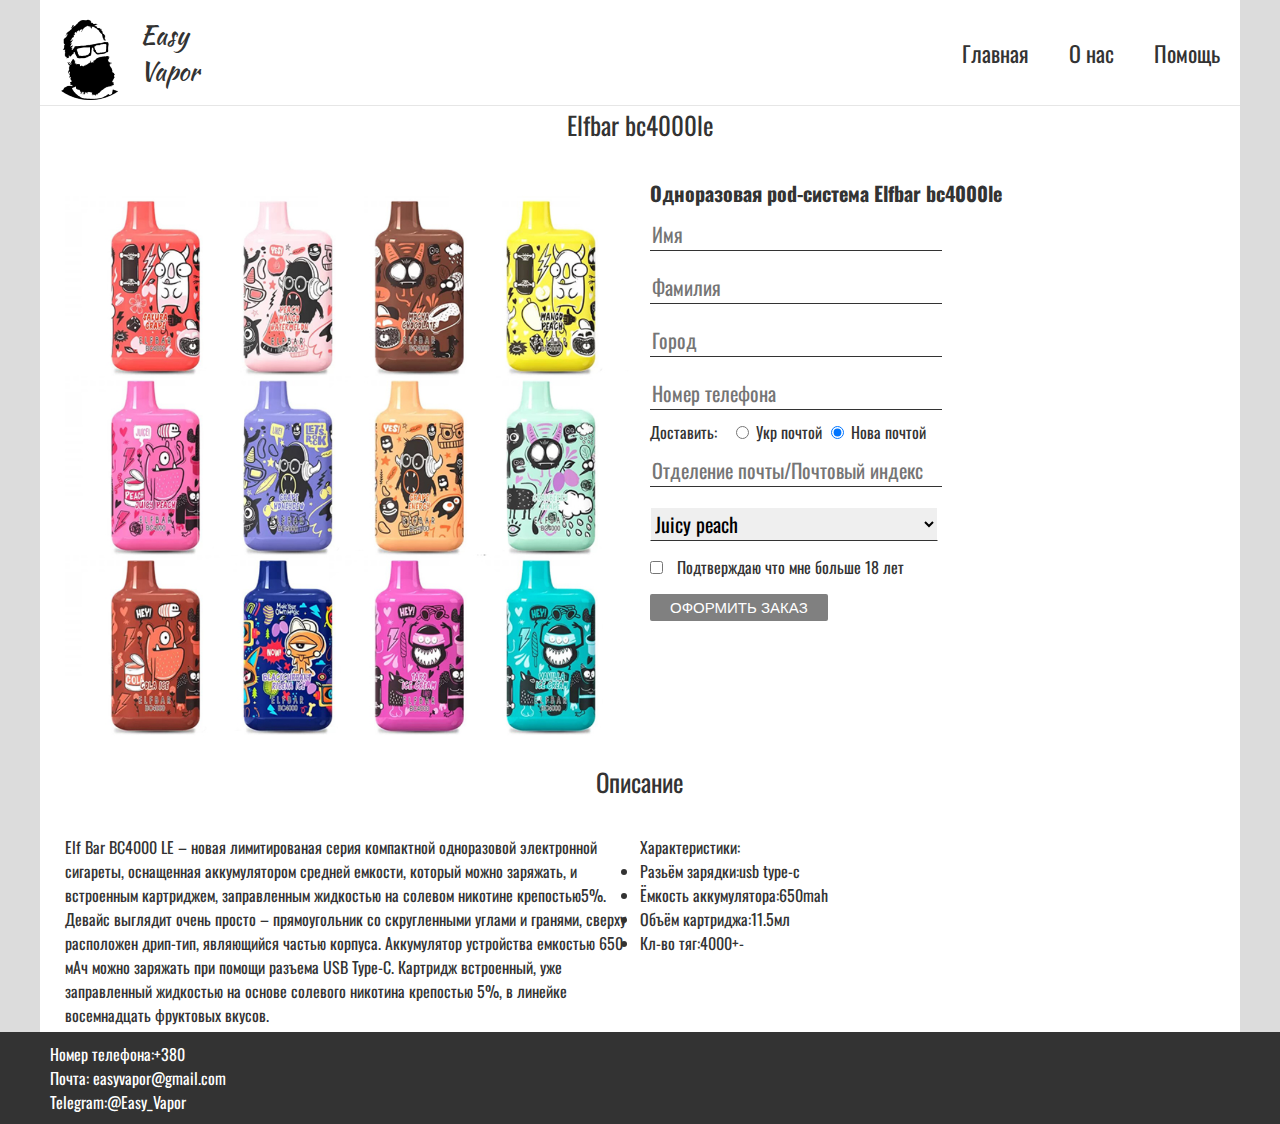
<file: Vape/elfbarbc4000le.html>
<!DOCTYPE html>
<html lang="en">
<head>
    <meta charset="UTF-8">
    <meta name="viewport" content="width=device-width, initial-scale=1">
    <title>Elfbar bc4000le</title>
    <link type="image/x-icon" href="../img/icon.png" rel="shortcut icon">
    <link href="https://fonts.googleapis.com/css2?family=Kaushan+Script&display=swap" rel="stylesheet">
    <link rel="stylesheet" type="text/css" href="../css/style.css">
    <link rel="stylesheet" type="text/css" href="css/style.css">
    <link href="https://fonts.googleapis.com/css2?family=Oswald:wght@300&display=swap" rel="stylesheet">

</head>
<body>
    <div class="container">
       <div class="content">
        <div class="header">
            <div class="logo_container">
            
           <div class="logo">
              <a href="../index.html" class="logo_link">
               <img src="../img/logo.png" alt="">
               </a>
               </div>
               <div>
               <a href="../index.html" class="logo_link">
               <p class="logo_text">Easy Vapor</p>
               </a>
               </div>
           </div>
           <div class="nav">
            <div class="nav_btn">
                <a href="../index.html" class="nav_text">Главная</a>
            </div>
            <div class="nav_btn">
                <a href="../index.html#about" class="nav_text">О нас</a>
            </div>
            <div class="nav_btn">
                <a href="../index.html#faq" class="nav_text">Помощь</a>
            </div>
        </div>
         <div class="menu">
              <div class="menu_content">
                <a href="../index.html" class="menu_text">Главная</a>
                <a href="../index.html#about" class="menu_text">О нас</a>
                <a href="../index.html#faq" class="menu_text">Помощь</a>
                <a  class="menu_text_null">о</a>
              </div>
              <p class="menu_btn">☰</p>
        </div>
        </div>
        <div class="sell_page">
           <div class="title">
               <p>Elfbar bc4000le</p>
           </div>
            <div class="sell_block">
               <div class="sell_img">
                <div class="sell_scroll">
                    <img src="img/elfbarbc4000le/1.png" alt="">
                    <img src="img/elfbarbc4000le/2.png" alt="">
                </div>
                </div>
                <div class="sell_inf">
                        
                      <form action="../sendmail.php" method="post">
                      <b class="sell_title">Одноразовая pod-система Elfbar bc4000le</b><br>
                       <input type="hidden" name="product" value="Elfbar bc4000le">
                       <input type="text" class="sell_input" placeholder="Имя" name="name">
                       <input type="text" class="sell_input" placeholder="Фамилия" name="2name">
                       <input type="text" class="sell_input" placeholder="Город" name="city">
                       <input type="tel" class="sell_input" placeholder="Номер телефона" name="phone"><br>
                       <lable for="pocht" class="pocht">Доставить:</lable>
                        <input type="radio" id="pocht" name="pocht"value="Укр почтой">
                       <lable for="pocht">Укр почтой</lable>
                       <input type="radio" id="pocht" name="pocht" value="Новой почтой" checked>
                       <lable for="pocht">Нова почтой</lable><br>
                       <input type="text" class="sell_input" placeholder="Отделение почты/Почтовый индекс" name="otdpocht">
                       <select class="sell_sellect" name="select">
                        <option value="Juicy peach">Juicy peach</option>
                        <option value="Cola ice">Cola ice</option>
                        <option value="Vanila icecream">Vanila icecream</option>
                        <option value="Strawberry icecream">Strawberry icecream</option>
                        <option value="Grape energy">Grape energy</option>
                      </select><br>
                      <input type="checkbox" id="poln" name="poln" value="1" class="pocht">
                          <label for="poln">Подтверждаю что мне больше 18 лет</label><br>
                       <input type="submit" class="sell_btn" value="Оформить заказ">
                    </form>
                </div>
                </div>
                <div class="title">
               <p>Описание</p>
           </div>
                <div class="sell_block">
            <div class="sell_text">
                <p>     Elf Bar BC4000 LE – новая лимитированая серия компактной одноразовой электронной сигареты, оснащенная аккумулятором средней емкости, который можно заряжать, и встроенным картриджем, заправленным жидкостью на солевом никотине крепостью5%. Девайс выглядит очень просто – прямоугольник со скругленными углами и гранями, сверху расположен дрип-тип, являющийся частью корпуса. Аккумулятор устройства емкостью 650 мАч можно заряжать при помощи разъема USB Type-C. Картридж встроенный, уже заправленный жидкостью на основе солевого никотина крепостью 5%, в линейке восемнадцать фруктовых вкусов.<br></p>
            </div>
             <div class="sell_char">
                 <p>Характеристики:</p>
                <li>Разьём зарядки:usb type-c</li>
                <li>Ёмкость аккумулятора:650mah</li>
                 <li>Объём картриджа:11.5мл</li>
                 <li>Кл-во тяг:4000+-</li>
            </div>
            </div>
            </div>
           
        </div>
        </div>
    
    <div class="footer">
           
              <div class="container">
              <div class="footerr">
               <div class="contact">
                   <p>Номер телефона:+380</p>
                   <p>Почта: easyvapor@gmail.com</p>
                   <p>Telegram:@Easy_Vapor</p>
               </div>
               
           </div>
            </div>
        </div>
    </body>
</html>
</file>
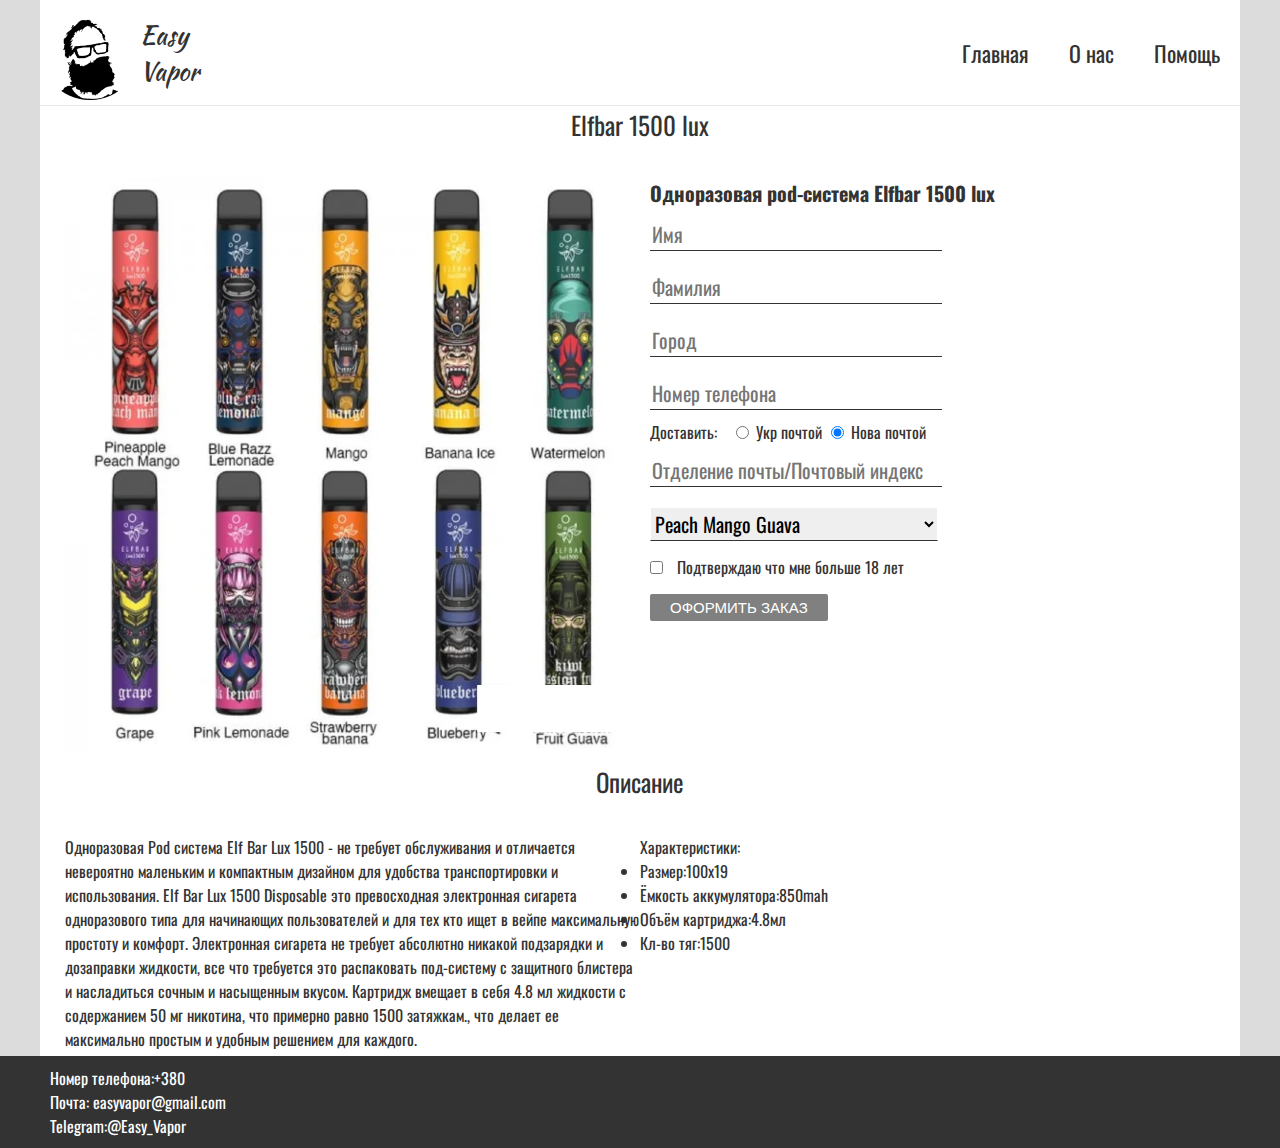
<file: Vape/elfbarlux.html>
<!DOCTYPE html>
<html lang="en">
<head>
    <meta charset="UTF-8">
    <meta name="viewport" content="width=device-width, initial-scale=1">
    <title>Easy Vapor</title>
    <link type="image/x-icon" href="../img/icon.png" rel="shortcut icon">
    <link href="https://fonts.googleapis.com/css2?family=Kaushan+Script&display=swap" rel="stylesheet">
    <link rel="stylesheet" type="text/css" href="../css/style.css">
    <link rel="stylesheet" type="text/css" href="css/style.css">
    <link href="https://fonts.googleapis.com/css2?family=Oswald:wght@300&display=swap" rel="stylesheet">

</head>
<body>
    <div class="container">
       <div class="content">
        <div class="header">
            <div class="logo_container">
            
           <div class="logo">
              <a href="../index.html" class="logo_link">
               <img src="../img/logo.png" alt="">
               </a>
               </div>
               <div>
               <a href="../index.html" class="logo_link">
               <p class="logo_text">Easy Vapor</p>
               </a>
               </div>
           </div>
           <div class="nav">
            <div class="nav_btn">
                <a href="../index.html" class="nav_text">Главная</a>
            </div>
            <div class="nav_btn">
                <a href="../index.html#about" class="nav_text">О нас</a>
            </div>
            <div class="nav_btn">
                <a href="../index.html#faq" class="nav_text">Помощь</a>
            </div>
        </div>
         <div class="menu">
              <div class="menu_content">
                <a href="../index.html" class="menu_text">Главная</a>
                <a href="../index.html#about" class="menu_text">О нас</a>
                <a href="../index.html#faq" class="menu_text">Помощь</a>
                <a  class="menu_text_null">о</a>
              </div>
              <p class="menu_btn">☰</p>
        </div>
        </div>
        <div class="sell_page">
           <div class="title">
               <p>Elfbar 1500 lux</p>
           </div>
            <div class="sell_block">
               <div class="sell_img">
                <div class="sell_scroll">
                    <img src="img/elfbarlux/elfbarlux1.png" alt="">
                    <img src="img/elfbarlux/elfbarlux2.png" alt="">
                </div>
                </div>
                <div class="sell_inf">
                        
                     <form action="../sendmail.php" method="post">
                      <b class="sell_title">Одноразовая pod-система Elfbar 1500 lux</b><br>
                       <input type="hidden" name="product" value="Elfbar 1500 lux">
                       <input type="text" class="sell_input" placeholder="Имя" name="name">
                       <input type="text" class="sell_input" placeholder="Фамилия" name="2name">
                       <input type="text" class="sell_input" placeholder="Город" name="city">
                       <input type="tel" class="sell_input" placeholder="Номер телефона" name="phone"><br>
                       <lable for="pocht" class="pocht">Доставить:</lable>
                        <input type="radio" id="pocht" name="pocht"value="Укр почтой">
                       <lable for="pocht">Укр почтой</lable>
                       <input type="radio" id="pocht" name="pocht" value="Новой почтой" checked>
                       <lable for="pocht">Нова почтой</lable><br>
                       <input type="text" class="sell_input" placeholder="Отделение почты/Почтовый индекс" name="otdpocht">
                       <select class="sell_sellect" name="select">
                        <option value="Peach Mango Guava">Peach Mango Guava</option>
                        <option value="Banana milk">Banana milk</option>
                        <option value="Strawberry energy">Strawberry energy</option>
                        <option value="Strawberry grape">Strawberry grape</option>
                      </select><br>
                      <input type="checkbox" id="poln" name="poln" value="1" class="pocht">
                          <label for="poln">Подтверждаю что мне больше 18 лет</label><br>
                       <input type="submit" class="sell_btn" value="Оформить заказ">
                    </form>
                      
                </div>
                </div>
                <div class="title">
               <p>Описание</p>
           </div>
                <div class="sell_block">
            <div class="sell_text">
                <p>Одноразовая Pod система Elf Bar Lux 1500 - не требует обслуживания и отличается невероятно маленьким и компактным дизайном для удобства транспортировки и использования. Elf Bar Lux 1500 Disposable это превосходная электронная сигарета одноразового типа для начинающих пользователей и для тех кто ищет в вейпе максимальную простоту и комфорт. Электронная сигарета не требует абсолютно никакой подзарядки и дозаправки жидкости, все что требуется это распаковать под-систему с защитного блистера и насладиться сочным и насыщенным вкусом. Картридж вмещает в себя 4.8 мл жидкости с содержанием 50 мг никотина, что примерно равно 1500 затяжкам., что делает ее максимально простым и удобным решением для каждого.<br></p>
            </div>
             <div class="sell_char">
                 <p>Характеристики:</p>
                <li>Размер:100x19</li>
                <li>Ёмкость аккумулятора:850mah</li>
                 <li>Объём картриджа:4.8мл</li>
                 <li>Кл-во тяг:1500</li>
            </div>
            </div>
            </div>
           
        </div>
        </div>
    
    <div class="footer">
           
              <div class="container">
              <div class="footerr">
               <div class="contact">
                   <p>Номер телефона:+380</p>
                   <p>Почта: easyvapor@gmail.com</p>
                   <p>Telegram:@Easy_Vapor</p>
               </div>
               
           </div>
            </div>
        </div>
    </body>
</html>
</file>
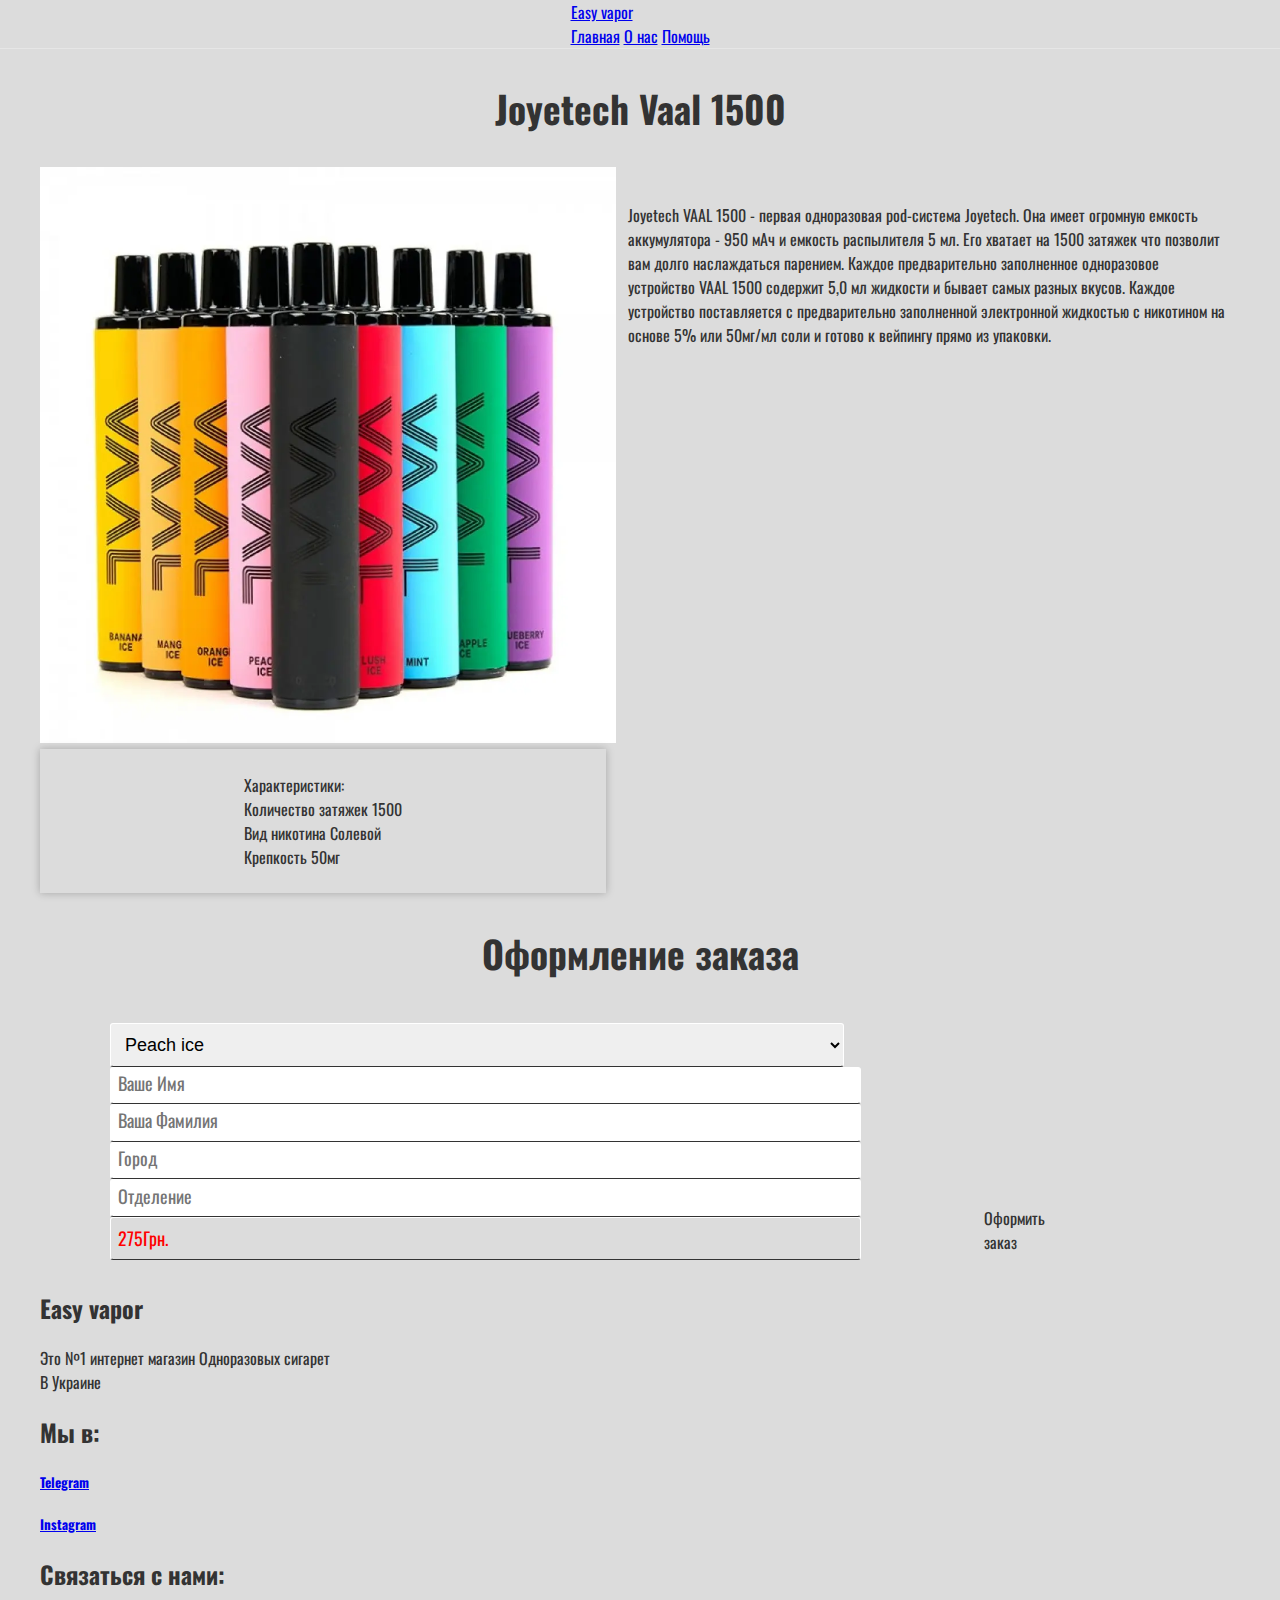
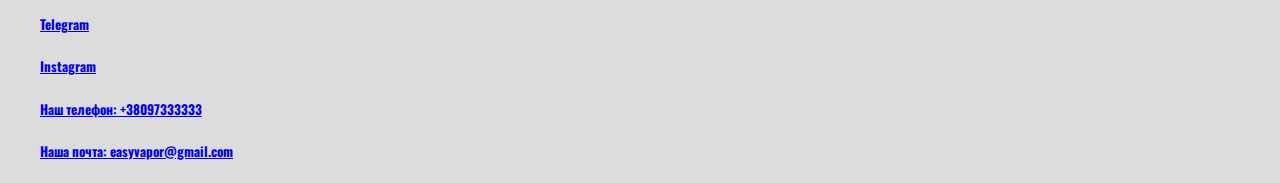
<file: Vape/joytech.html>
<!DOCTYPE html>
<html lang="en">
<head>
   <meta charset="UTF-8">
    <meta name="viewport" content="width=device-width, initial-scale=1">
    <title>Joyetech Vaal 1500</title>
    <link type="image/x-icon" href="../img/icon.png" rel="shortcut icon">
    <link href="https://fonts.googleapis.com/css2?family=Kaushan+Script&display=swap" rel="stylesheet">
    <link rel="stylesheet" type="text/css" href="../css/style.css">
    <link rel="stylesheet" type="text/css" href="elafbarlux.css">
    <link href="https://fonts.googleapis.com/css2?family=Oswald:wght@300&display=swap" rel="stylesheet">
</head>
<body>
    <div class="header">
  <div class="container">
   <div class="int">
       <a href="../index.html" class="hreflogo">
           <div>
            <p class="logo" >Easy vapor</p>
        </div>
       </a>
        <div class="menu1">
            <a class="menu-elements" href="../index.html">Главная</a>
            <a class="menu-elements" href="about.html">О нас</a>
            <a class="menu-elements" href="help.html">Помощь</a>
        </div>
        <div class="menu">
            <p class="btn">☰</p>
  <div class="menu-content">
    <a href="../index.html">Главная</a>
    <a href="about.html">О нас</a>
    <a href="help.html" class="menuright">Помощь</a>
  </div>
</div>
   </div>
    </div>
    </div>
<div class="container">
    <div class="maininf">
       <div class="title">
        <h2>Joyetech Vaal 1500</h2>
    </div>
        <div class="vapeinf">
            <div class="vapeimg">
                <img src="img/2.png" alt="">
            </div>
            <div class="vapetxt">
                <p> Joyetech VAAL 1500 - первая одноразовая pod-система Joyetech. Она имеет огромную емкость аккумулятора - 950 мАч и емкость распылителя 5 мл. Его хватает на 1500 затяжек что позволит вам долго наслаждаться парением. Каждое предварительно заполненное одноразовое устройство VAAL 1500 содержит 5,0 мл жидкости и бывает самых разных вкусов. Каждое устройство поставляется с предварительно заполненной электронной жидкостью с никотином на основе 5% или 50мг/мл соли и готово к вейпингу прямо из упаковки.<br></p>
                
            </div>
        </div>
        <div class="featureif">
            <div class="feature">
                <p class="featuretxt">Характеристики:<br>
                Количество затяжек   1500<br>
                Вид никотина   Солевой<br>
                Крепкость  50мг</p>
            </div>
                </div>
        <div class="title">
        <h2>Оформление заказа</h2>
    </div>
<div class="buy">
    <div class="input">
       <select class="selectbuy">
        <option value="books">Peach ice</option>
        <option value="html">Banana ice</option>
        <option value="css">Lush ice</option>
        <option value="php">Energy drink </option>
        <option value="js">Cotton candy</option>
      </select>
        <input name="guruweba_example_text" type="text" placeholder="Ваше Имя"class="inputbuy"/><br>
        <input name="guruweba_example_text" type="text" placeholder="Ваша Фамилия"class="inputbuy"/><br>
        <input name="guruweba_example_text" type="text" placeholder="Город"class="inputbuy"/><br>
        <input name="guruweba_example_text" type="text" placeholder="Отделение"class="inputbuy"/><br>
        <p class="cost">275Грн.</p>
    </div>
    <div class="buybtn">
        <a>Оформить заказ</a>
    </div>
</div>
    </div>
</div>
   <div class="end">
   <div class="container">
        <div class="endconteiner">
            <div class="enditem">
                <h2>Easy vapor</h2>
                <p>Это №1 интернет магазин Одноразовых сигарет</p>
                <p>В Украине</p>
            </div>
            <div class="enditem">
                <h2>Мы в:</h2>
                <a href="#" class="endtext"><h5>Telegram</h5></a>
                <a href="#" class="endtext"><h5>Instagram</h5></a>
            </div>
            <div class="enditem">
                <h2>Связаться с нами:</h2>
                <a href="#" class="endtext"><h5>Telegram</h5></a>
                <a href="#" class="endtext"><h5>Instagram</h5></a>
                <a href="#" class="endtext"><h5>Наш телефон: +38097333333</h5></a>
                <a href="#" class="endtext"><h5>Наша почта: easyvapor@gmail.com</h5></a>
            </div>
            
       </div>
    </div>
</div>

    
</body>
</html>
</file>
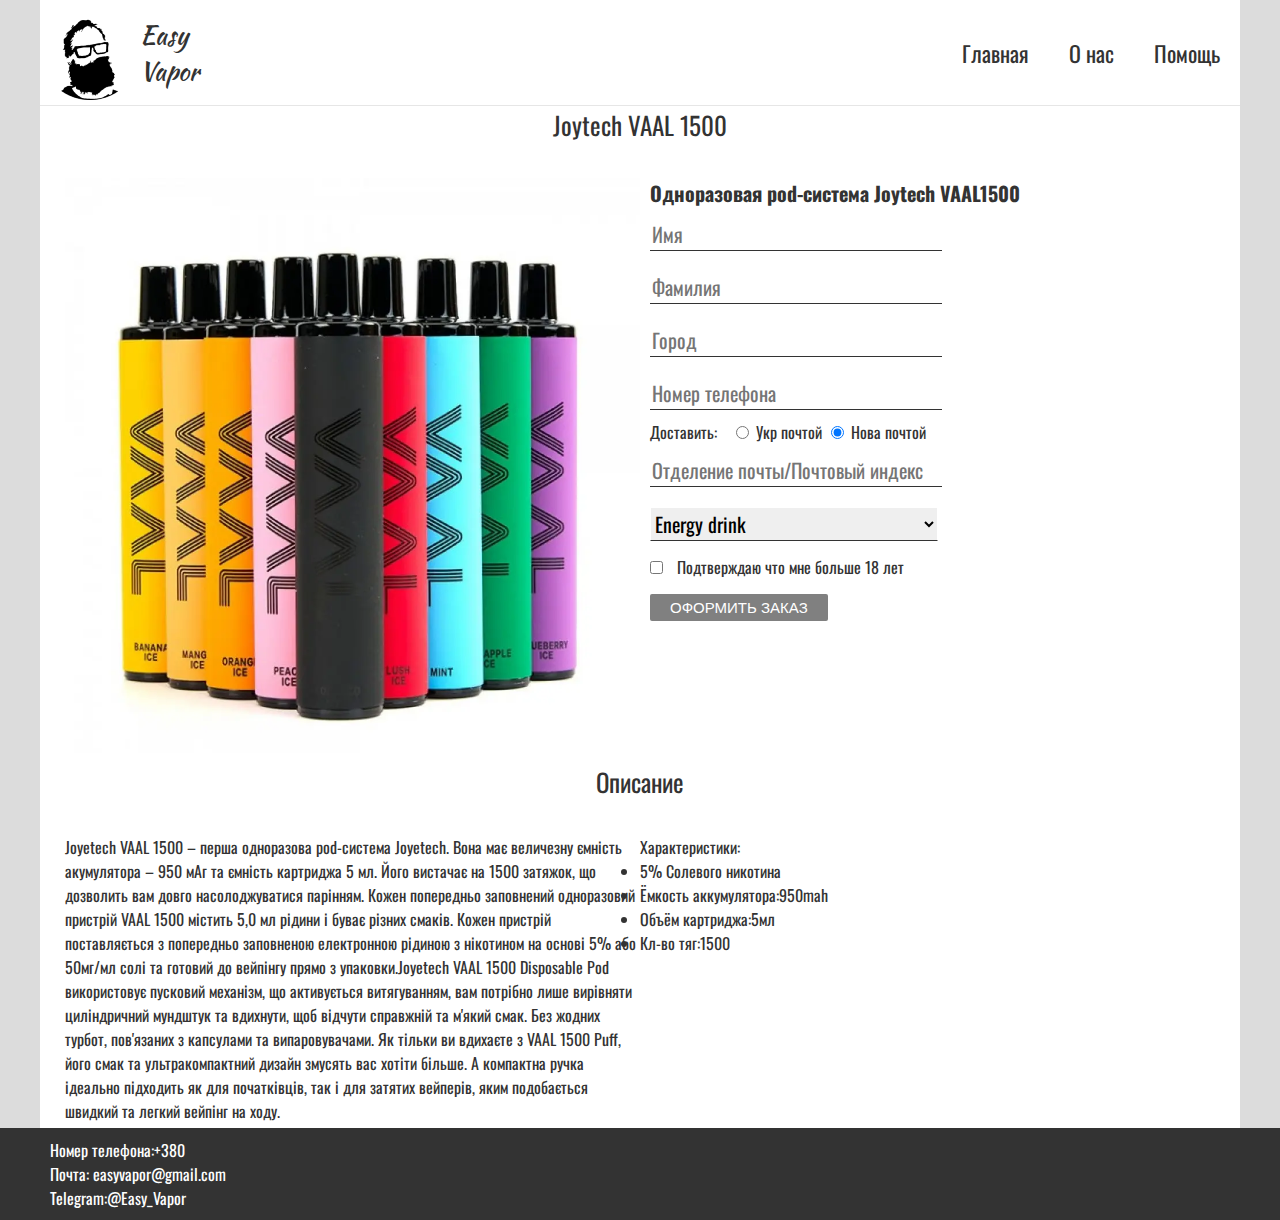
<file: Vape/joytechvaal.html>
<!DOCTYPE html>
<html lang="en">
<head>
    <meta charset="UTF-8">
    <meta name="viewport" content="width=device-width, initial-scale=1">
    <title>Joytech VAAL</title>
    <link type="image/x-icon" href="../img/icon.png" rel="shortcut icon">
    <link href="https://fonts.googleapis.com/css2?family=Kaushan+Script&display=swap" rel="stylesheet">
    <link rel="stylesheet" type="text/css" href="../css/style.css">
    <link rel="stylesheet" type="text/css" href="css/style.css">
    <link href="https://fonts.googleapis.com/css2?family=Oswald:wght@300&display=swap" rel="stylesheet">

</head>
<body>
    <div class="container">
       <div class="content">
        <div class="header">
            <div class="logo_container">
            
           <div class="logo">
              <a href="../index.html" class="logo_link">
               <img src="../img/logo.png" alt="">
               </a>
               </div>
               <div>
               <a href="../index.html" class="logo_link">
               <p class="logo_text">Easy Vapor</p>
               </a>
               </div>
           </div>
           <div class="nav">
            <div class="nav_btn">
                <a href="../index.html" class="nav_text">Главная</a>
            </div>
            <div class="nav_btn">
                <a href="../index.html#about" class="nav_text">О нас</a>
            </div>
            <div class="nav_btn">
                <a href="../index.html#faq" class="nav_text">Помощь</a>
            </div>
        </div>
         <div class="menu">
              <div class="menu_content">
                <a href="../index.html" class="menu_text">Главная</a>
                <a href="../index.html#about" class="menu_text">О нас</a>
                <a href="../index.html#faq" class="menu_text">Помощь</a>
                <a  class="menu_text_null">о</a>
              </div>
              <p class="menu_btn">☰</p>
        </div>
        </div>
        <div class="sell_page">
           <div class="title">
               <p>Joytech VAAL 1500</p>
           </div>
            <div class="sell_block">
               <div class="sell_img">
                <div class="sell_scroll">
                    <img src="img/joytechvaal/1.png" alt="">
                    <img src="img/joytechvaal/2.png" alt="">
                </div>
                </div>
                <div class="sell_inf">
                        
                       <form action="../sendmail.php" method="post">
                      <b class="sell_title">Одноразовая pod-система Joytech VAAL1500</b><br>
                       <input type="hidden" name="product" value="Joytech VAAL1500">
                       <input type="text" class="sell_input" placeholder="Имя" name="name">
                       <input type="text" class="sell_input" placeholder="Фамилия" name="2name">
                       <input type="text" class="sell_input" placeholder="Город" name="city">
                       <input type="tel" class="sell_input" placeholder="Номер телефона" name="phone"><br>
                       <lable for="pocht" class="pocht">Доставить:</lable>
                        <input type="radio" id="pocht" name="pocht"value="Укр почтой">
                       <lable for="pocht">Укр почтой</lable>
                       <input type="radio" id="pocht" name="pocht" value="Новой почтой" checked>
                       <lable for="pocht">Нова почтой</lable><br>
                       <input type="text" class="sell_input" placeholder="Отделение почты/Почтовый индекс" name="otdpocht">
                       <select class="sell_sellect" name="select">
                        <option value="Energy drink">Energy drink</option>
                        <option value="Banana ice">Banana ice</option>
                        <option value="Milk banana">Milk banana</option>
                        <option value="Mango ice">Mango ice </option>
                        <option value="Cotton candy">Cotton candy</option>
                      </select><br>
                      <input type="checkbox" id="poln" name="poln" value="1" class="pocht">
                          <label for="poln">Подтверждаю что мне больше 18 лет</label><br>
                       <input type="submit" class="sell_btn" value="Оформить заказ">
                    </form>
                </div>
                </div>
                <div class="title">
               <p>Описание</p>
           </div>
                <div class="sell_block">
            <div class="sell_text">
                <p>  Joyetech VAAL 1500 – перша одноразова pod-система Joyetech. Вона має величезну ємність акумулятора – 950 мАг та ємність картриджа 5 мл. Його вистачає на 1500 затяжок, що дозволить вам довго насолоджуватися парінням. Кожен попередньо заповнений одноразовий пристрій VAAL 1500 містить 5,0 мл рідини і буває різних смаків. Кожен пристрій поставляється з попередньо заповненою електронною рідиною з нікотином на основі 5% або 50мг/мл солі та готовий до вейпінгу прямо з упаковки.Joyetech VAAL 1500 Disposable Pod використовує пусковий механізм, що активується витягуванням, вам потрібно лише вирівняти циліндричний мундштук та вдихнути, щоб відчути справжній та м'який смак. Без жодних турбот, пов'язаних з капсулами та випаровувачами. Як тільки ви вдихаєте з VAAL 1500 Puff, його смак та ультракомпактний дизайн змусять вас хотіти більше. А компактна ручка ідеально підходить як для початківців, так і для затятих вейперів, яким подобається швидкий та легкий вейпінг на ходу.<br></p>
            </div>
             <div class="sell_char">
                 <p>Характеристики:</p>
                <li>5% Солевого никотина</li>
                <li>Ёмкость аккумулятора:950mah</li>
                 <li>Объём картриджа:5мл</li>
                 <li>Кл-во тяг:1500</li>
            </div>
            </div>
            </div>
           
        </div>
        </div>
    
    <div class="footer">
           
              <div class="container">
              <div class="footerr">
               <div class="contact">
                   <p>Номер телефона:+380</p>
                   <p>Почта: easyvapor@gmail.com</p>
                   <p>Telegram:@Easy_Vapor</p>
               </div>
               
           </div>
            </div>
        </div>
    </body>
</html>
</file>
<file: css/style.css>
body{
    background-color: gainsboro;
    font-family: 'Oswald', sans-serif;
    color:#333;
    margin:0;
    font-size:16px;
}
p{
    margin: 0;
}
img{
    max-width: 100%;
}
.logo_link{
    text-decoration: none;
    color:#333;
   
}
.content{
    background-color: white;
    min-height: 100vh;
}
.container{
    max-width: 1200px;
    margin:0 auto;
}
.header{
    display: flex;
    justify-content: space-between;
    border-bottom: solid 1px #E6E6E6;
}
.nav{
    display: flex;
    justify-content: center;
    align-items: center;
}
.nav_text{
    text-decoration: none;
    color:#333;
}
.nav_btn{
    margin: 0 20px;
    font-size: 22px;
    transition: color 0.1s linear;
   }
.nav_btn:after{
    content:"";
    display: none;
    background-color:#333;
    width:100%;
    height: 2px;
}
.nav_btn:hover{
    color:gray;
    
}
.nav_btn:hover:after{
    display:block;
}
.menu{
    display: none;
    align-items: center;
    margin: 0 10px;
    font-size: 20px;
}
.menu_content{
    
    display:none;
}
.menu_text_null{
    text-decoration: none;
    color:white;
    margin:0 5px;
}
.menu_text{
    text-decoration: none;
    color:#333;
    margin:0 5px;
}
.menu_btn{
    font-size: 25px;
    margin:0 15px;
}
.menu:hover .menu_content {
    display: block;
}
.logo_container{
    display: flex;
    align-items: center;
    width: 100%;
    max-width: 15%;
}
.logo{
    width: 100%;
    max-width:100%;
    flex: 0 0 100px;
}
.logo_text{
    font-family: 'Kaushan Script', cursive;
    font-size: 25px;
}
.baner{
    background-color: black;
    color:white;
    display: flex;
    align-items: center;
    margin:10px 10%;
}
.baner_txt{
    width: 100%;
    max-width: 88%;
    text-align: right;
}
.baner_txt p{
    margin:0;
}
.baner_title{
    font-size: 40px;
}
.baner_qr{
    margin: 10px;
    width: 100%;
    max-width: 12%;
    text-align: right;
}
.title{
    font-size: 25px;
    text-align: center;
    margin-bottom: 30px;
}
.main{
    border-bottom: solid 1px #E6E6E6;
    border-top: solid 1px #E6E6E6;
    text-align: center;
}
.product{
    display:flex;
    justify-content: center;
    flex-wrap: wrap;
}
.product_item{
    margin: 5px;
    padding: 10px;
    text-align: center;
    max-width:40%;
   
}
.product_link{
    text-decoration: none;
    color:#333;
}
.product_item p{
    margin:0;
}
.product_img{
    flex: 0 0 228px;
}
.product_name{
    font-size: 18px;
    text-transform: uppercase;
     overflow: hidden;
  text-overflow: ellipsis;
    max-width: 100%;
   
}
.product_cost{
    margin-top: 5px;
    color:#333;
    
}

.product_button{
    display: inline-block;
    background-color:grey;
    color:white;
    padding: 5px 20px;
    margin-top: 20px;
    border-radius: 2px;
    transition: color 0.2s linear;
    text-transform: uppercase;
    align-self: flex-end;
    text-decoration: none;
}
.product_btn{
    text-decoration: none;
    color:white;
}
.product_button:hover{
    background-color: darkgrey;
    color:#333;
}
.product_item:hover{
    box-shadow: rgba(14, 30, 37, 0.12) 0px 2px 4px 0px, rgba(14, 30, 37, 0.32) 0px 2px 16px 0px;
}
.page{
    display:flex;
    justify-content: center;
}
.page_item{
    display: inline-block;
    padding: 10px;
    margin:20px 10px;
}
.page_item:hover{
   box-shadow: rgba(14, 30, 37, 0.19) 0px 2px 4px 0px, rgba(14, 30, 37, 0.45) 0px 2px 16px 0px;
}
.about{
    display: flex;
    justify-content: center;
    
}
.about_text{
    max-width: 80%;
}
.about_img{
    max-width:20%;
    margin: 10px;
}
.about_text p{
    margin: 0;
    
}
.faq{
    display: flex;
    justify-content: space-between;
    padding: 10px;
    
}
.faq_column{
    margin:10px;
}
.footerr{
    display:flex;
    justify-content: space-between;
    color: white;
}
.footer{
    background-color: #333;
    width: 100wh;
   
}
.contact{
    font-size: 16px;
    margin: 10px;
}
@media (max-width:1200px){
    .container{
        max-width: 970px;
    }
    .nav_btn{
        font-size: 20px;
        margin:0 15px;
    }
    .baner{
        margin:9px 10%;
    }
    .baner_title{
        font-size: 30px;
    }
    .banner_text{
        font-size: 12px;
    }
    .title{
        font-size: 19px;
        margin-bottom: 25px;
    }
    .about_text{
    font-size:13px;
}
    .faq{
        font-size: 13px;
    }
    .logo{
    flex: 0 0 70px;
}
    .logo_text{
    font-family: 'Kaushan Script', cursive;
    font-size: 20px;
}
}
@media (max-width:970px){
    .container{
        max-width: 768px;
    }
    .nav_btn{
        font-size: 15px;
        margin:0 13px;
    }
    .baner{
        margin:8px 10%;
    }
    .baner_title{
        font-size: 20px;
    }
    .banner_text{
        font-size: 9px;
    }
    .title{
        font-size: 15px;
        margin-bottom: 18px;
    }
    .about_text{
    font-size:10px;
}
    .faq{
        font-size: 10px;
    }
    .product_item{
    max-width:25%;
   
}
    .page_item{
       font-size: 15px;
    padding: 7px;
    margin:20px 10px;
}
    .nav{
        display: none;
    }
    .menu{
        display: flex;
    }
}
@media (max-width:768px){
    .container{
        max-width: 425px;
    }
    .nav_btn{
        font-size: 15px;
        margin:0 13px;
    }
    .baner{
        margin:8px 10%;
    }
    .baner_title{
        font-size: 20px;
    }
    .banner_text{
        font-size: 9px;
    }
    .title{
        font-size: 17px;
        margin-bottom: 0px;
    }
    .about_text{
    font-size:9px;
}
    .faq{
        font-size: 9px;
    }
     .product_item{
    max-width:25%;
         
        
   
}
    .product_name{
    font-size: 14px;
}
.product_cost{
    margin-top: 3px;
    font-size: 9px;
    
}

.product_button{
    padding: 3px 9px;
    margin-top: 5px;
    border-radius: 1px;
    font-size:11px;
}
    .page_item{
       font-size: 12px;
    padding: 7px;
    margin:20px 6px;
}
    .contact{
    font-size: 10px;
    margin: 6px;
}
    .menu_btn{
        font-size: 20px;
        margin: 0 10px;
    }
     .logo{
    flex: 0 0 50px;
}
    .logo_text{
    font-family: 'Kaushan Script', cursive;
    font-size: 15px;
}
    .menu{
        font-size: 17px;
    }
}
    @media (max-width:426px){
    .container{
        max-width: 375px;
    }
    .nav_btn{
        font-size: 15px;
        margin:0 13px;
    }
    .baner{
        margin:8px 10%;
    }
    .baner_title{
        font-size: 20px;
    }
    .banner_text{
        font-size: 9px;
    }
   
    .about_text{
    font-size:12px;
}
    .faq{
        font-size: 10px;
    }
     .product_item{
    max-width:35%;
         padding: 5px;
         
        
   
}
    .product_name{
    font-size: 14px;
}
.product_cost{
    margin-top: 3px;
    font-size: 9px;
    
}

.product_button{
    padding: 3px 9px;
    margin-top: 5px;
    border-radius: 1px;
    font-size:11px;
}
        .about_img{
    max-width:0%;
    margin: 0px;
}
        .title{
            margin-top: 10px;
            font-size:19px;
        }
        
        .contact{
    font-size: 9px;
    margin: 6px;
}
}
@media (max-width:375px){
        .menu_btn{
        font-size: 20px;
        margin: 0 10px;
    }
     .logo{
    flex: 0 0 40px;
}
    .menu{
        font-size: 15px;
    }
    .menu_text{
        margin: 0 3px;
    }
    
}
}
</file>
<file: css/complite.css>
body{
text-align: center;
}
h1,h2{
    margin:10px;
}
.thanks{
    display: flex;
    flex-direction: column;
    justify-content: center;
    width: 100%;
    height: 100vh;
}
.return_button {
    display: inline-block;
    background-color:grey;
    padding: 5px 20px;
    color:white;
    text-decoration: none;
    font-size: 25px;
}
.return_button:hover {
    background-color: darkgrey;
    color:#333;
}
</file>
<file: Vape/elafbarlux.css>
.vapeinf{
    display: flex;
    border-bottom: solid 1px  #DCDCDC;
}
.vapetxt{
    text-align: left;
    margin:2% 0;
    max-width:50%;
    padding: 1%;
}
.vapeimg{
    max-width: 50%;
}
.buy{
    display: flex;
    padding: 0 5%;
    align-items: flex-end;
    max-height: 100%;
}
.input{
    padding: 10px;
    font-size: 10px;
    width: 100%;
    max-width: 100%;
    
}
.inputbuy{
     padding: 1%;
     font-size: 18px;
     border: 1px solid white;
     border-bottom: 1px solid #333  ;
    transition: border-color 0.15s linear;
    border-radius: 0.2rem;
    width: 100%;
    
}
.inputbuy::placeholder{
    font-family: 'Oswald', sans-serif;
    
}
.inputbuy:focus{
    border-bottom: 1px solid #333  ;
    outline: 0;
}
.cost{
    padding: 1%;
     font-size: 18px;
     border: 1px solid white;
     border-bottom: 1px solid #333  ;
    transition: border-color 0.15s linear;
    border-radius: 0.2rem;
    width: 100%;
    color:red;
}
.buybtn{
    height: 100%;
    margin: 1% 5% ;
    padding:0.5% 7% ;
    background-color: #DCDCDC ;
    color:#333;
    transition: background-color 0.2s linear;
    
}
.buybtn:hover{
    background-color: #333;
    color: white;
}
.selectbuy{
     padding: 10px;
     font-size: 18px;
     border: 1px solid white;
     border-bottom: 1px solid #333  ;
    transition: border-color 0.15s linear;
    border-radius: 0.2rem;
    width: 100%;
    
}
.selectbuy::placeholder{
    font-family: 'Oswald', sans-serif;
    
}
.selectbuy:focus{
    border-bottom: 1px solid #333  ;
    outline: 0;
}
.feature{
    text-align: left;
    display: inline-block;
    justify-content: flex-start;
    padding: 2% 17%;
    box-shadow: 0 0 8px rgba(0, 0, 0, 0.25);
}
.featureif{
    text-align: left;
    border-bottom: solid 1px #DCDCDC;
}
@media (max-width:767px){
    .vapetxt{
        font-size:13px;
    }
     .inputbuy{
     padding: 6px;
     font-size: 15px;
    
}
    .selectbuy{
     padding: 6px;
     font-size: 15px;
}
    .buybtn{
        font-size: 15px;
  
    padding:0.5% 6% ;
   
    
}
     .cost{
    
     font-size: 15px;
     
}
    .featureif{
    font-size:13px;

}
}
@media (max-width:560px){
    .vapetxt{
        font-size:8px;
    }
    .inputbuy{
     padding: 2px;
     font-size: 9px;
    
}
    .selectbuy{
     padding: 3px;
     font-size: 9px;
}
    .buybtn{
        font-size: 9px;
  
    padding:0.5% 4% ;
   
    
}
     .cost{
    
     font-size: 10px;
     
}
    .featureif{
    font-size:8px;

}
}
@media (max-width:366px){
     .vapetxt{
        font-size:9px;
         
    }
    .inputbuy{
     padding: 3px;
     font-size: 10px;
    
}
    .selectbuy{
     padding: 3px;
     font-size: 10px;
}
    .buybtn{
        font-size: 10px;
  
    padding:0.5% 4% ;
   
    
}
    .featureif{
    font-size:9px;

}

    .cost{
    
     font-size: 10px;
     
}
}
@media (max-width:312px){
    .vapetxt{
        font-size:7px;
    }
}
</file>
<file: Vape/css/style.css>
.sell_block{
    display:flex;
    margin: 20px 20px 0 20px ;
    flex-wrap: wrap;
    padding: 5px;
}
.sell_img{
    max-width:50%;
    width:50%;
    
}
.sell_scroll{
    overflow-x: scroll;
    flex-wrap: nowrap;
    white-space: nowrap;
}

::-webkit-scrollbar {
height: 7px;
  background-color: #333;
}
.sell_inf{
    display: flex;
    flex-direction: column;
    max-width:50%;
    width:100%;
    
}
.sell_title{
    margin:10px;
    font-size: 20px;
}
.sell_input{
    margin :10px;
    width:100%;
    max-width: 50%;
    font-family: 'Oswald', sans-serif;
    border:0;
    border-bottom: solid 1px #333;
    font-size:20px;
}
.sell_input:focus{
    border-bottom: solid 1px #333;
    outline: 0;
}
.sell_sellect{
     margin :10px;
    width:100%;
    font-size:20px;
    max-width: 50%;
    font-family: 'Oswald', sans-serif;
    border: 1px solid white;
     border-bottom: 1px solid #333;
    box-shadow: 0;
    
}
.sell_sellect:focus{
    border-bottom: solid 1px #333;
    outline: 0;
}
.sell_btn{
    margin:10px;
    border:0;
    font-size:15px;
    background-color:grey;
    color:white;
    padding: 5px 20px;
    border-radius: 2px;
    transition: color 0.2s linear;
    text-transform: uppercase;
}
.pocht{
    margin: 10px;
}
.sell_btn:hover{
    background-color: darkgrey;
    color:#333;
}
.sell_text{
    max-width:50%;
}

::-webkit-scrollbar-thumb {
  background-color: #333;
}

::-webkit-scrollbar-track {
  -webkit-box-shadow: inset 0 0 6px rgba(0,0,0,0.2);
  width: 1px;
  background-color: #f9f9fd;
}
@media (max-width:1200px){
    body{
        font-size: 12px;
    }
    .sell_input{
        font-size:16px;
    }
    .sell_sellect{
        font-size:16px;
    }
    .sell_btn{
        font-size:13px;
    }
    .sell_title{
    margin:10px;
    font-size: 16px;
}
}
@media (max-width:970px){
    body{
        font-size: 12px;
    }
    .sell_input{
        font-size:12px;
        margin: 5px;
    }
    
.pocht{
    margin: 5px;
}
    .sell_sellect{
        font-size:12px;
        margin: 5px;
    }
    .sell_btn{
        font-size:8px;
    }
    .sell_title{
    margin:5px;
    font-size: 12px;
}
}
@media (max-width:768px){
    body{
        font-size: 10px;
    }
    .sell_block{
        justify-content: center;
        text-align: center;
        margin:0;
    }
    .sell_inf{
        max-width: 100%;
    }
    .sell_img{
    max-width:80%;
    width:80%;
    
}
    .sell_input{
        font-size:12px;
        margin: 2px;
    }
    ::-webkit-scrollbar {
height: 3px;
  background-color: #333;
}
}
</file>
